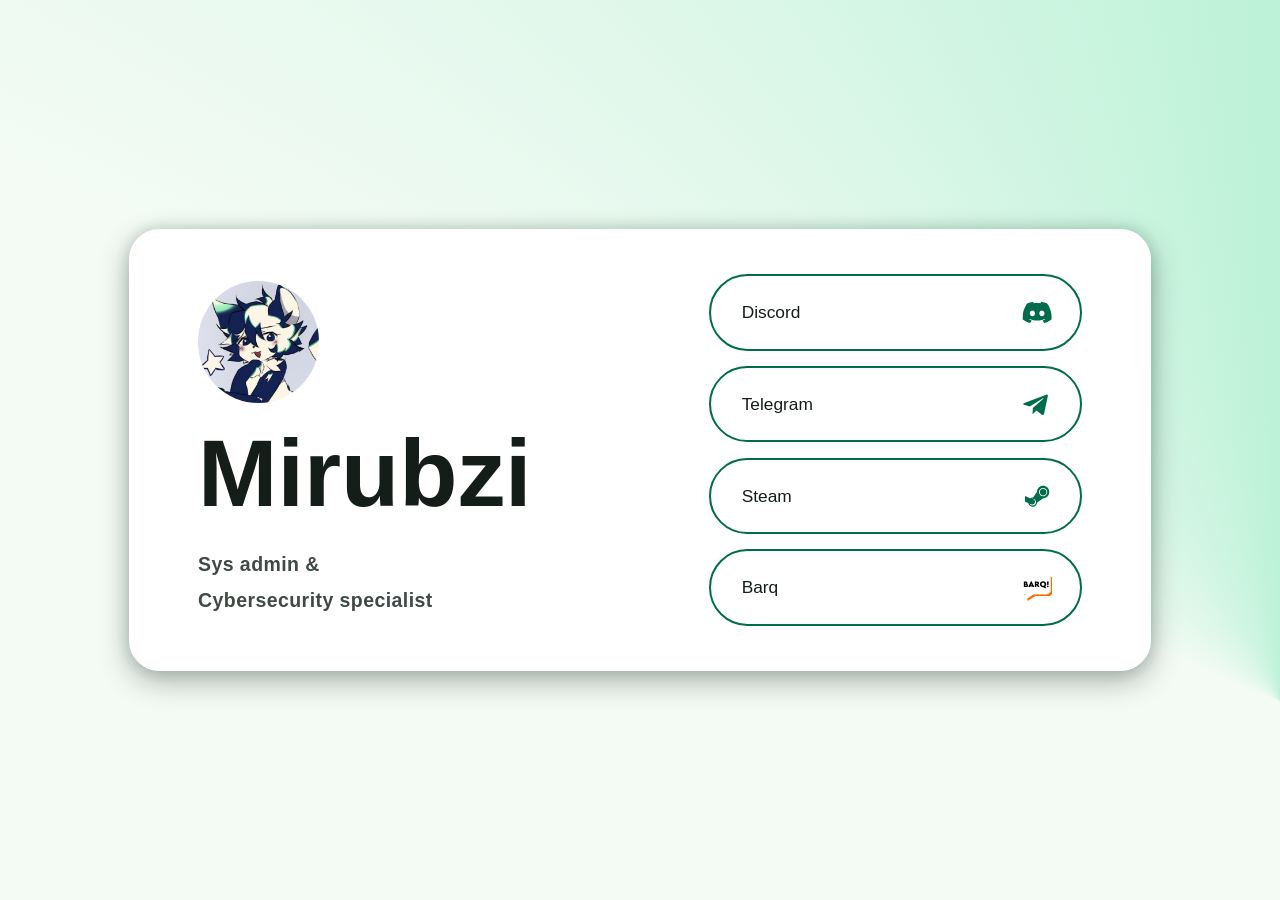
<file: index.html>
<!DOCTYPE html5>
<html lang="en">

<head>
  <meta http-equiv="Content-Type" content="text/html; charset=UTF-8">
  <title>Mirubzi</title>
  <meta name="viewport" content="width=device-width,initial-scale=1">
  <meta name="color-scheme" content="dark light">
  <meta name="description" content="System administrator, cybersecurity specialist">
  <meta property="og:site_name" content="Mirubzi">
  <meta property="og:title" content="Mirubzi">
  <meta property="og:type" content="website">
  <meta property="og:description" content="System administrator, cybersecurity specialist">
  <meta property="og:image" content="https://card.paw.engineer/img/2053488415551766632.jpg">
  <meta property="og:image:type" content="image/jpeg">
  <meta property="og:image:width" content="1280">
  <meta property="og:image:height" content="777">
  <meta property="og:url" content="https://card.paw.engineer">
  <meta property="twitter:card" content="summary_large_image">
  <link rel="canonical" href="https://card.paw.engineer">
  <link rel="icon" type="image/x-icon" href="./img/image04.jpg">
  <link rel="alternate" hreflang="ru" href="./Mirubzi-ru.html">
  
  <link rel="stylesheet" href="style.css">

  <noscript>
    <style>
      @import url("https://fonts.googleapis.com/css2?family=Google+Sans:ital,opsz,wght@0,17..18,400..700;1,17..18,400..700&display=swap");
      body { overflow: auto !important; }
      body:after { display: none !important; }
      #main>.inner { opacity: 1.0 !important; }
      #main { opacity: 1.0 !important; transform: none !important; transition: none !important; filter: none !important; }
    </style>
  </noscript>
</head>

<body class="is-ready">
  <svg xmlns="http://www.w3.org/2000/svg" version="1.1" xmlns:xlink="http://www.w3.org/1999/xlink" viewBox="0 0 40 40" display="none" width="0" height="0">
    <symbol id="icon-7a66fac84dc5d9fb5fafce395a384d40" viewBox="0 0 40 40">
      <path d="M20,3C10.6,3,3,10.6,3,20s7.6,17,17,17s17-7.6,17-17S29.4,3,20,3z M34.8,18.9h-6.2c-0.1-2.2-0.3-4.2-0.8-6.1 c1.5-0.4,3-0.9,4.2-1.5c0.6,0.9,1.2,1.8,1.6,2.9C34.3,15.7,34.7,17.3,34.8,18.9z M25.7,26.7c-1.5-0.3-3.1-0.4-4.6-0.5v-5.1h5.4 c-0.1,1.8-0.3,3.5-0.6,5.1C25.8,26.3,25.8,26.5,25.7,26.7z M14.2,26.2c-0.3-1.6-0.6-3.3-0.6-5.1h5.4v5.1c-1.6,0-3.2,0.2-4.6,0.5 C14.2,26.5,14.2,26.3,14.2,26.2z M14.3,13.3c1.5,0.3,3.1,0.4,4.6,0.5v5.1h-5.4c0.1-1.8,0.3-3.5,0.6-5.1 C14.2,13.7,14.2,13.5,14.3,13.3z M21.1,5.4C21.4,5.6,21.7,5.7,22,6c0.8,0.7,1.6,1.7,2.2,3c0.4,0.7,0.7,1.5,0.9,2.3 c-1.3,0.2-2.7,0.4-4,0.4V5.4z M18,6c0.3-0.3,0.6-0.4,0.9-0.6v6.2c-1.4,0-2.8-0.2-4-0.4c0.3-0.8,0.6-1.6,0.9-2.3 C16.5,7.7,17.2,6.7,18,6z M18.9,28.4v6.2c-0.3-0.1-0.6-0.3-0.9-0.6c-0.8-0.7-1.6-1.7-2.2-3c-0.4-0.7-0.7-1.5-0.9-2.3 C16.2,28.6,17.5,28.4,18.9,28.4z M22,34c-0.3,0.3-0.6,0.4-0.9,0.6v-6.2c1.4,0,2.8,0.2,4,0.4c-0.3,0.8-0.6,1.6-0.9,2.3 C23.5,32.3,22.8,33.3,22,34z M21.1,18.9v-5.1c1.6,0,3.2-0.2,4.6-0.5c0,0.2,0.1,0.4,0.1,0.5c0.3,1.6,0.6,3.3,0.6,5.1H21.1z M30.5,9.5 c0,0,0.1,0.1,0.1,0.1c-1,0.4-2.2,0.8-3.4,1.1c-0.6-1.9-1.4-3.5-2.4-4.8c0.3,0.1,0.6,0.2,0.9,0.3C27.5,7.1,29.1,8.1,30.5,9.5z M14.2,6.3c0.3-0.1,0.6-0.2,0.9-0.3c-0.9,1.3-1.7,2.9-2.4,4.8c-1.2-0.3-2.3-0.7-3.4-1.1c0,0,0.1-0.1,0.1-0.1 C10.9,8.1,12.5,7.1,14.2,6.3z M7.9,11.4c1.3,0.6,2.7,1.1,4.2,1.5c-0.4,1.9-0.7,3.9-0.8,6.1H5.2c0.1-1.6,0.5-3.2,1.1-4.7 C6.8,13.2,7.3,12.3,7.9,11.4z M5.2,21.1h6.2c0.1,2.2,0.3,4.2,0.8,6.1c-1.5,0.4-3,0.9-4.2,1.5c-0.6-0.9-1.2-1.8-1.6-2.9 C5.7,24.3,5.3,22.7,5.2,21.1z M9.5,30.5c0,0-0.1-0.1-0.1-0.1c1-0.4,2.2-0.8,3.4-1.1c0.6,1.9,1.4,3.5,2.4,4.8 c-0.3-0.1-0.6-0.2-0.9-0.3C12.5,32.9,10.9,31.9,9.5,30.5z M25.8,33.7c-0.3,0.1-0.6,0.2-0.9,0.3c0.9-1.3,1.7-2.9,2.4-4.8 c1.2,0.3,2.3,0.7,3.4,1.1c0,0-0.1,0.1-0.1,0.1C29.1,31.9,27.5,32.9,25.8,33.7z M32.1,28.6c-1.3-0.6-2.7-1.1-4.2-1.5 c0.4-1.9,0.7-3.9,0.8-6.1h6.2c-0.1,1.6-0.5,3.2-1.1,4.7C33.2,26.8,32.7,27.7,32.1,28.6z"></path>
    </symbol>
    <symbol id="icon-3b7eeeccbb457780f277fce4669f67a0" viewBox="0 0 40 40">
      <path d="M33.2,8.3c-2.5-1.1-5.1-1.9-7.9-2.4c-0.3,0.6-0.7,1.4-1,2c-2.9-0.4-5.8-0.4-8.7,0c-0.3-0.6-0.7-1.4-1-2 c-2.8,0.5-5.4,1.3-7.9,2.4c-5,7.2-6.3,14.2-5.6,21.1c3.3,2.3,6.5,3.8,9.6,4.7c0.8-1,1.5-2.1,2.1-3.3c-1.1-0.4-2.2-0.9-3.2-1.5 c0.3-0.2,0.5-0.4,0.8-0.6c6.3,2.8,13,2.8,19.2,0c0.3,0.2,0.5,0.4,0.8,0.6c-1,0.6-2.1,1.1-3.2,1.5c0.6,1.1,1.3,2.2,2.1,3.3 c3.1-0.9,6.3-2.4,9.6-4.7C39.7,21.4,37.5,14.4,33.2,8.3z M13.7,25.1c-1.9,0-3.4-1.7-3.4-3.7s1.5-3.7,3.4-3.7c1.9,0,3.5,1.7,3.4,3.7 C17.1,23.4,15.6,25.1,13.7,25.1z M26.3,25.1c-1.9,0-3.4-1.7-3.4-3.7s1.5-3.7,3.4-3.7c1.9,0,3.5,1.7,3.4,3.7 C29.7,23.4,28.2,25.1,26.3,25.1z"></path>
    </symbol>
    <symbol id="icon-96fc68818d10374399c6dcf28fe98f75" viewBox="0 0 40 40">
      <path d="M34,9.6l-4.9,22.9c-0.3,1.6-1.3,2-2.7,1.2L19,28.3l-3.6,3.5c-0.3,0.4-0.7,0.8-1.5,0.8l0.4-7.6l0,0l-0.1,0 l13.9-12.4c0.7-0.6-0.1-0.8-0.9-0.3L10.2,22.9l-7.4-2.3c-1.7-0.4-1.7-1.6,0.3-2.3l28.8-11C33.2,6.7,34.5,7.6,34,9.6z"></path>
    </symbol>
    <symbol id="icon-56a1e10494600ea42075d3aa573d5839" viewBox="0 0 40 40">
      <path d="M32.3,14.4c0,1.2-0.4,2.2-1.3,3.1s-1.9,1.3-3.1,1.3s-2.2-0.4-3.1-1.3c-0.9-0.9-1.3-1.9-1.3-3.1s0.4-2.2,1.3-3.1 c0.9-0.9,1.9-1.3,3.1-1.3s2.2,0.4,3.1,1.3S32.3,13.2,32.3,14.4z M18.5,27.6c0-1.2-0.4-2.3-1.3-3.2c-0.9-0.9-1.9-1.3-3.2-1.3 c-0.3,0-0.6,0-1,0.1l1.9,0.8c0.9,0.4,1.6,1,2,1.9c0.4,0.9,0.4,1.8,0,2.7c-0.4,0.9-1,1.6-1.9,1.9c-0.9,0.4-1.8,0.4-2.7,0 c-0.3-0.1-0.6-0.2-1.1-0.4c-0.5-0.2-0.9-0.3-1.1-0.4c0.4,0.7,0.9,1.3,1.6,1.7c0.7,0.4,1.5,0.7,2.3,0.7c1.2,0,2.3-0.4,3.2-1.3 C18.1,29.9,18.5,28.9,18.5,27.6L18.5,27.6z M33.3,14.4c0-1.5-0.5-2.8-1.6-3.8C30.7,9.5,29.4,9,27.9,9c-1.5,0-2.8,0.5-3.9,1.6 c-1.1,1.1-1.6,2.3-1.6,3.8c0,1.5,0.5,2.8,1.6,3.9c1.1,1.1,2.4,1.6,3.9,1.6c1.5,0,2.8-0.5,3.8-1.6C32.8,17.2,33.3,15.9,33.3,14.4z M36,14.4c0,2.2-0.8,4.2-2.4,5.7c-1.6,1.6-3.5,2.4-5.7,2.4l-7.8,5.7c-0.1,1.5-0.8,2.8-1.9,3.9s-2.5,1.6-4.1,1.6 c-1.4,0-2.7-0.5-3.8-1.4s-1.8-2-2.1-3.4L4,27.3v-7.7l6.9,2.8c0.9-0.6,2-0.9,3.1-0.9c0.2,0,0.4,0,0.6,0l5.1-7.3 c0-2.2,0.8-4.1,2.4-5.7s3.5-2.4,5.7-2.4c2.2,0,4.2,0.8,5.7,2.4C35.2,10.3,36,12.2,36,14.4z"></path>
    </symbol>
    <symbol id="icon-6f1173b99f06aa4855b8fd26db52c969" viewBox="0 0 40 40">
      <path d="M26.9,26.3c0-0.4-0.2-0.8-0.6-1c-2.6-1.5-5.6-2.3-9-2.3c-1.8,0-3.7,0.2-5.8,0.7c-0.6,0.1-0.8,0.5-0.8,1 c0,0.3,0.1,0.5,0.3,0.7c0.2,0.2,0.4,0.3,0.7,0.3c0.1,0,0.3-0.1,0.7-0.2c1.8-0.4,3.4-0.5,4.9-0.5c3,0,5.7,0.7,8,2.1 c0.3,0.1,0.5,0.2,0.7,0.2c0.3,0,0.5-0.1,0.7-0.3C26.8,26.8,26.9,26.6,26.9,26.3L26.9,26.3z M28.8,22c0-0.5-0.2-0.9-0.7-1.2 c-3.2-1.9-6.8-2.8-11-2.8c-2,0-4.1,0.3-6.1,0.8c-0.6,0.2-1,0.6-1,1.3c0,0.3,0.1,0.6,0.4,0.9c0.2,0.2,0.5,0.4,0.9,0.4 c0.1,0,0.3-0.1,0.7-0.2c1.6-0.4,3.3-0.7,5-0.7c3.7,0,7,0.8,9.8,2.5c0.3,0.2,0.6,0.3,0.8,0.3c0.3,0,0.6-0.1,0.9-0.4 C28.7,22.6,28.8,22.3,28.8,22L28.8,22z M31,17c0-0.6-0.3-1.1-0.8-1.4c-1.7-1-3.6-1.7-5.9-2.2c-2.2-0.5-4.5-0.8-6.9-0.8 c-2.7,0-5.2,0.3-7.3,0.9c-0.3,0.1-0.6,0.3-0.8,0.5c-0.2,0.2-0.3,0.6-0.3,1c0,0.4,0.1,0.8,0.4,1c0.3,0.3,0.6,0.4,1,0.4 c0.1,0,0.4-0.1,0.8-0.2c1.8-0.5,3.8-0.7,6.2-0.7c2.1,0,4.2,0.2,6.2,0.7c2,0.5,3.7,1.1,5.1,1.9c0.3,0.2,0.5,0.2,0.8,0.2 c0.4,0,0.7-0.1,1-0.4C30.8,17.8,31,17.4,31,17L31,17z M35.1,20c0,2.8-0.7,5.4-2.1,7.7c-1.4,2.4-3.3,4.2-5.6,5.6 c-2.4,1.4-4.9,2.1-7.7,2.1c-2.8,0-5.4-0.7-7.7-2.1c-2.4-1.4-4.2-3.3-5.6-5.6S4.2,22.8,4.2,20s0.7-5.4,2.1-7.7S9.5,8,11.9,6.6 s4.9-2.1,7.7-2.1c2.8,0,5.4,0.7,7.7,2.1s4.2,3.3,5.6,5.6C34.4,14.6,35.1,17.2,35.1,20z"></path>
    </symbol>
    <symbol id="icon-8cb9e3ae2ca9ddf0ade7aaa40776dc7a" viewBox="0 0 40 40">
      <path d="M37.9,20.5c-1.2,3.3-4,5.3-6.2,4.4c-2.2-0.8-2.6-4.1-1.3-7.4c1.2-3.3,3.6-5.3,5.8-4.4 C38.4,13.9,39.1,17.2,37.9,20.5z M24.5,15.5c-2.5-0.6-3.3-4.1-2.3-7.7c0.9-3.6,3.3-6.1,5.7-5.4c2.5,0.6,3.7,4.1,2.7,7.7 C29.7,13.7,26.9,16.1,24.5,15.5z M21,19.7c2.2,0.8,5,2.2,8.9,8.2c3.9,6-0.1,9.3-1.4,9.6c-1.2,0.3-2.6,0.6-5.7-1.2 c-1.4-0.8-2.3-0.9-2.8-1c-0.6,0.1-1.4,0.2-2.8,1c-3.1,1.8-4.5,1.5-5.7,1.2c-1.2-0.3-5.3-3.6-1.4-9.6c3.9-6,6.7-7.4,8.9-8.2 C19.2,19.7,20.9,19.7,21,19.7z M15.5,15.5c-2.5,0.6-5.2-1.8-6.1-5.4C8.5,6.4,9.7,3,12.1,2.3c2.5-0.6,4.8,1.8,5.7,5.4 C18.8,11.4,18,14.9,15.5,15.5z M8.3,24.9c-2.2,0.8-5-1.1-6.2-4.4c-1.2-3.3-0.4-6.6,1.8-7.4s4.6,1.1,5.8,4.4 C10.9,20.7,10.5,24.1,8.3,24.9z"></path>
    </symbol>
  </svg>

  <div id="wrapper">
    <div id="main">
      <div class="inner">
        <div id="container01" class="container columns">
          <div class="wrapper">
            <div class="inner" data-onvisible-trigger="1" data-reorder="0,1">
              <div>
                <div id="image04" class="style1 image" style="opacity: 1; transform: none;"><span class="frame"><img src="./img/image04.jpg" alt=""></span></div>
                <h1 id="text01" class="style1" style="opacity: 1; transform: none;">Mirubzi</h1>
                <p id="text06" class="style2" style="opacity: 1; transform: none;"><span class="p">Sys admin &<br> Cybersecurity specialist</span></p>
              </div>
              <div>
                <ul id="buttons04" class="style1 buttons">
                  <li style="opacity: 1; transform: none;"><a href="https://discord.com/users/Mirubzi" class="button n01"><svg aria-labelledby="icon-title">
                        <title class="icon-title">Discord</title>
                        <use xlink:href="#icon-3b7eeeccbb457780f277fce4669f67a0"></use>
                      </svg><span class="label">Discord</span></a></li>
                  <li style="opacity: 1; transform: none;"><a href="https://t.me/Mirubzi" class="button n02"><svg aria-labelledby="icon-title">
                        <title class="icon-title">Telegram</title>
                        <use xlink:href="#icon-96fc68818d10374399c6dcf28fe98f75"></use>
                      </svg><span class="label">Telegram</span></a></li>
                  <li style="opacity: 1; transform: none;"><a href="https://steamcommunity.com/class/Mirubzi/" class="button n03"><svg aria-labelledby="icon-title">
                        <title class="icon-title">Steam</title>
                        <use xlink:href="#icon-56a1e10494600ea42075d3aa573d5839"></use>
                      </svg><span class="label">Steam</span></a></li>
                  <li style="opacity: 1; transform: none;"><a href="barq://profiles/69a7301e-e48f-488d-ae70-dc4ffbd2d5ae" class="button n04">
                      <svg viewBox="0 0 408 360" version="1.1" xmlns="http://www.w3.org/2000/svg" xmlns:xlink="http://www.w3.org/1999/xlink">
                        <title>Logo</title>
                        <defs>
                          <path d="M384,47.6783738 L384,224.286416 C384,250.921324 362.438342,271.96479 336.001875,271.96479 L156.008906,271.96479 L64.5674717,330.067042 C47.9981251,342.14719 47.9981251,333.594447 47.9981251,323.799643 L47.9981251,271.96479 C21.5616577,271.96479 0,250.241284 0,224.286416 L0,47.6783738 C0,21.0434661 21.5616577,0 47.9981251,0 L335.986876,0 C363.075817,0 384,21.7235063 384,47.6783738 Z" id="path-1" />
                        </defs>
                        <g id="Final-Version-2022" stroke="none" stroke-width="1" fill="none" fill-rule="evenodd">
                          <g id="White-Message-Orange-Line-Copy-3" transform="translate(-52.000000, -96.000000)">
                            <g id="Logo" transform="translate(52.000000, 96.000000)">
                              <path d="M408,71.6783738 L408,248.286416 C408,274.921324 386.438342,295.96479 360.001875,295.96479 L180.008906,295.96479 L88.5674717,354.067042 C72.4952055,365.784785 72.0130375,358.089042 71.9985724,348.677298 L71.9980179,325.344194 L156.008906,271.96479 L336.001875,271.96479 C362.438342,271.96479 384,250.921324 384,224.286416 L384,47.6783738 C384,40.7777729 382.520944,34.1762718 379.84021,28.2026068 C396.646714,35.7371391 408,52.5598059 408,71.6783738 Z M28.215017,267.666561 C34.2524862,270.421657 40.9521641,271.96479 47.9981251,271.96479 L47.9982053,289.484657 C39.4467439,284.511511 32.5545534,276.991055 28.3870873,268.040163 Z" id="Shadow" fill="#FF6A00" fill-rule="nonzero" />
                              <mask id="mask-2" fill="white">
                                <use xlink:href="#path-1" />
                              </mask>
                              <use id="Message-bubble" fill="#FFFFFF" fill-rule="nonzero" xlink:href="#path-1" />
                              <g id="barq!-text" mask="url(#mask-2)" fill="#000000" fill-rule="nonzero">
                                <g transform="translate(24.500000, 98.586845)" id="Shape">
                                  <path d="M40.7784855,35.4203822 C43.9079972,35.4203822 49.12385,29.7777778 49.12385,21.9065817 C49.12385,11.3800425 38.9766454,2.03892427 25.1309271,2.03892427 L0,2.03892427 L0,78.4748762 L32.6227884,78.4748762 C47.9384289,78.4748762 58.0856334,67.2370842 58.0856334,55.1457891 C58.0856334,43.6234961 48.9341826,35.4203822 40.7784855,35.4203822 Z M32.1012031,25.5576787 C32.1012031,29.4932767 28.7820241,31.6744515 24.3722576,31.6744515 L19.5357396,31.6744515 L19.5357396,19.6779901 L24.5145081,19.6779901 C28.8768577,19.6779901 32.1012031,21.8591649 32.1012031,25.5576787 Z M29.5406936,60.029724 L19.5357396,60.029724 L19.5357396,45.5201699 L29.6829441,45.5675867 C35.4203822,45.5675867 38.6447275,48.2703468 38.6447275,52.7275301 C38.6447275,57.7537155 34.1875442,60.029724 29.5406936,60.029724 Z" />
                                  <path d="M118.115357,78.4748762 L140.353857,78.4748762 L104.791224,1.0905874 L95.1656051,1.0905874 L59.6503892,78.4748762 L81.841472,78.4748762 L85.7296532,69.5605096 L114.274593,69.5605096 L118.115357,78.4748762 Z M92.1309271,54.7190375 L100.002123,36.6058033 L107.825902,54.7190375 L92.1309271,54.7190375 Z" />
                                  <path d="M212.56971,78.4748762 L192.085633,47.7961783 C199.577495,44.3821656 205.314933,36.4161359 205.314933,26.8853503 C205.314933,13.1818825 193.508139,2.03892427 177.007077,2.03892427 L147.987969,2.03892427 L148.082803,78.4748762 L168.377212,78.4748762 L168.377212,45.2830856 L188.813871,78.4748762 L212.56971,78.4748762 Z M168.282378,20.2944091 L176.580326,20.2944091 C180.847841,20.2944091 184.830856,23.2342534 184.830856,27.9759377 C184.830856,32.6702052 180.895258,35.7048832 176.580326,35.6574664 L168.282378,35.6100495 L168.282378,20.2944091 Z" />
                                  <path d="M300.765039,75.2031139 C294.600849,75.0608634 288.484076,74.3021939 283.268224,73.069356 C293.794763,65.9094126 300.480538,54.1500354 300.480538,40.3517339 C300.480538,17.4019816 282.27247,0 258.516631,0 C234.760793,0 216.552725,17.4019816 216.552725,40.3517339 C216.552725,63.1118188 234.713376,80.4189667 258.469214,80.4189667 C260.413305,80.4189667 262.309979,80.3241331 264.206653,80.0870488 C271.129512,86.5831564 279.996461,92.2731776 293.84218,93.2689314 L300.765039,75.2031139 Z M237.084218,40.2094834 C237.084218,28.4026893 246.377919,19.2986553 258.516631,19.2986553 C270.655343,19.2986553 279.949045,28.4026893 279.949045,40.2094834 C279.949045,51.9688606 270.655343,61.0254777 258.516631,61.0254777 C246.377919,61.0254777 237.084218,51.9688606 237.084218,40.2094834 Z" />
                                  <path d="M314.705591,51.7791932 L331.53857,51.7791932 L334.810333,2.03892427 L311.291578,2.03892427 L314.705591,51.7791932 Z M323.145789,81.1776362 C329.59448,81.1776362 335,76.3411182 335,70.2243454 C335,64.2024062 329.59448,59.0339703 323.050955,59.0339703 C316.697098,59.0339703 311.291578,63.9179052 311.291578,69.9872611 C311.291578,76.1988677 316.649682,81.1776362 323.145789,81.1776362 Z" />
                                </g>
                              </g>
                            </g>
                          </g>
                        </g>
                      </svg>
                      <span class="label">Barq</span></a></li>
                </ul>
              </div>
            </div>
          </div>
        </div>
      </div>
    </div>
  </div>

  <script src="script.js"></script>

</body>
</html>
</file>
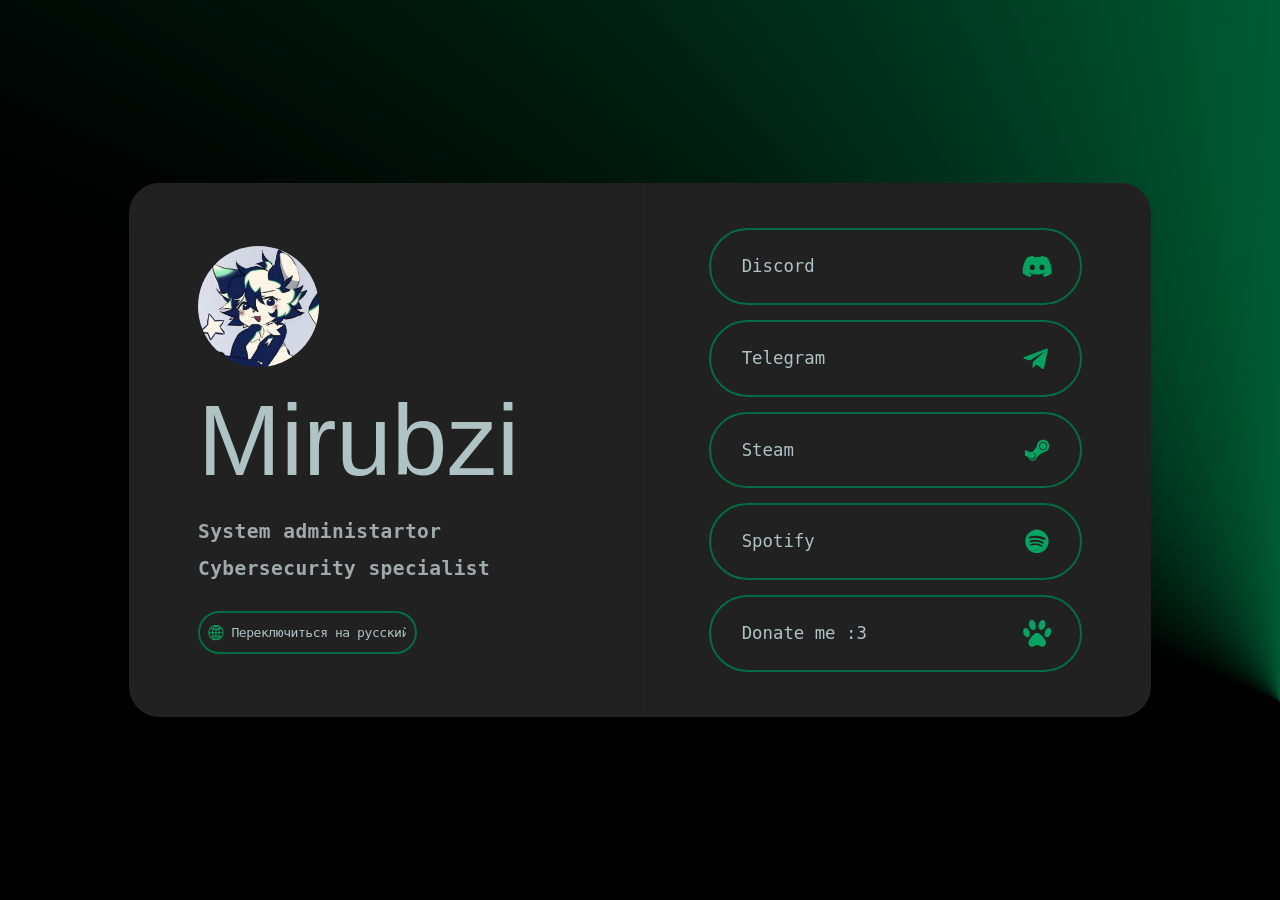
<file: Mirubzi.html>
<!DOCTYPE html>
<html lang="en" data-darkreader-proxy-injected="true">

<head>
  <meta http-equiv="Content-Type" content="text/html; charset=UTF-8">
  <title>Mirubzi</title>
  <meta name="viewport" content="width=device-width,initial-scale=1">
  <meta name="color-scheme" content="light only">
  <meta name="description" content="System administrator, cybersecurity specialist">
  <meta property="og:site_name" content="Mirubzi">
  <meta property="og:title" content="Mirubzi">
  <meta property="og:type" content="website">
  <meta property="og:description" content="System administrator, cybersecurity specialist">
  <meta property="og:image" content="https://mirubzi.carrd.co/assets/images/card.jpg?v=2075f496">
  <meta property="og:image:type" content="image/jpeg">
  <meta property="og:image:width" content="1280">
  <meta property="og:image:height" content="800">
  <meta property="og:url" content="https://mirubzi.carrd.co">
  <meta property="twitter:card" content="summary_large_image">
  <link rel="canonical" href="https://mirubzi.carrd.co/">
  <link rel="alternate" hreflang="ru" href="./Mirubzi-ru.html">
  <style>
    html,
    body,
    div,
    span,
    applet,
    object,
    iframe,
    h1,
    h2,
    h3,
    h4,
    h5,
    h6,
    p,
    blockquote,
    pre,
    a,
    abbr,
    acronym,
    address,
    big,
    cite,
    code,
    del,
    dfn,
    em,
    img,
    ins,
    kbd,
    q,
    s,
    samp,
    small,
    strike,
    strong,
    sub,
    sup,
    tt,
    var,
    b,
    u,
    i,
    center,
    dl,
    dt,
    dd,
    ol,
    ul,
    li,
    fieldset,
    form,
    label,
    legend,
    table,
    caption,
    tbody,
    tfoot,
    thead,
    tr,
    th,
    td,
    article,
    aside,
    canvas,
    details,
    embed,
    figure,
    figcaption,
    footer,
    header,
    hgroup,
    menu,
    nav,
    output,
    ruby,
    section,
    summary,
    time,
    mark,
    audio,
    video {
      margin: 0;
      padding: 0;
      border: 0;
      font-size: 100%;
      font: inherit;
      vertical-align: baseline;
    }

    article,
    aside,
    details,
    figcaption,
    figure,
    footer,
    header,
    hgroup,
    menu,
    nav,
    section {
      display: block;
    }

    body {
      line-height: 1;
    }

    ol,
    ul {
      list-style: none;
    }

    blockquote,
    q {
      quotes: none;
    }

    blockquote:before,
    blockquote:after,
    q:before,
    q:after {
      content: '';
      content: none;
    }

    table {
      border-collapse: collapse;
      border-spacing: 0;
    }

    body {
      -webkit-text-size-adjust: none
    }

    mark {
      background-color: transparent;
      color: inherit
    }

    input::-moz-focus-inner {
      border: 0;
      padding: 0
    }

    input[type="text"],
    input[type="email"],
    select,
    textarea {
      -moz-appearance: none;
      -webkit-appearance: none;
      -ms-appearance: none;
      appearance: none
    }

    *,
    *:before,
    *:after {
      box-sizing: border-box;
    }

    body {
      line-height: 1.0;
      min-height: var(--viewport-height);
      min-width: 320px;
      overflow-x: hidden;
      word-wrap: break-word;
    }

    body:before {
      background-attachment: scroll;
      content: '';
      display: block;
      height: var(--background-height);
      left: 0;
      pointer-events: none;
      position: fixed;
      top: 0;
      transform: scale(1);
      width: 100vw;
      z-index: 0;
      background-image: conic-gradient(from 115deg at 100% 78%, #000000 49%, #006E40 72%);
      background-position: 0% 0%;
      background-repeat: repeat;
      background-size: auto;
    }

    body:after {
      background-color: #000000;
      content: '';
      display: block;
      height: 100%;
      left: 0;
      opacity: 0;
      pointer-events: none;
      position: fixed;
      top: 0;
      transform: scale(1);
      transition: opacity 1.375s ease-in-out 0s, visibility 1.375s 0s;
      visibility: hidden;
      width: 100%;
      z-index: 1;
    }

    body.is-loading:after {
      opacity: 1;
      visibility: visible;
    }

    :root {
      --background-height: 100vh;
      --site-language-alignment: left;
      --site-language-direction: ltr;
      --site-language-flex-alignment: flex-start;
      --site-language-indent-left: 1;
      --site-language-indent-right: 0;
      --viewport-height: 100vh;
    }

    html {
      font-size: 18pt;
    }

    u {
      text-decoration: underline;
    }

    strong {
      color: inherit;
      font-weight: bolder;
    }

    em {
      font-style: italic;
    }

    code {
      background-color: rgba(144, 144, 144, 0.25);
      border-radius: 0.25em;
      font-family: 'Lucida Console', 'Courier New', monospace;
      font-size: 0.9em;
      font-weight: normal;
      letter-spacing: 0;
      margin: 0 0.25em;
      padding: 0.25em 0.5em;
      text-indent: 0;
    }

    mark {
      background-color: rgba(144, 144, 144, 0.25);
    }

    spoiler-text {
      -webkit-text-stroke: 0;
      background-color: rgba(32, 32, 32, 0.75);
      text-shadow: none;
      text-stroke: 0;
      color: transparent;
      cursor: pointer;
      transition: color 0.1s ease-in-out;
    }

    spoiler-text.active {
      color: #FFFFFF;
      cursor: text;
    }

    s {
      text-decoration: line-through;
    }

    sub {
      font-size: smaller;
      vertical-align: sub;
    }

    sup {
      font-size: smaller;
      vertical-align: super;
    }

    a {
      color: inherit;
      text-decoration: underline;
      transition: color 0.25s ease;
    }

    a[onclick]:not([href]) {
      cursor: pointer;
    }

    deferred-script {
      display: none;
    }

    #wrapper {
      -webkit-overflow-scrolling: touch;
      align-items: center;
      display: flex;
      flex-direction: column;
      justify-content: center;
      min-height: var(--viewport-height);
      overflow: hidden;
      position: relative;
      z-index: 2;
    }

    #main {
      --alignment: var(--site-language-alignment);
      --flex-alignment: var(--site-language-flex-alignment);
      --indent-left: var(--site-language-indent-left);
      --indent-right: var(--site-language-indent-right);
      --border-radius-tl: 0;
      --border-radius-tr: 0;
      --border-radius-br: 0;
      --border-radius-bl: 0;
      align-items: center;
      display: flex;
      flex-grow: 0;
      flex-shrink: 0;
      justify-content: center;
      max-width: 100%;
      position: relative;
      text-align: var(--alignment);
      z-index: 1;
      transition: opacity 0.625s ease 0s, transform 0.625s ease 0s;
    }

    #main>.inner {
      --padding-horizontal: 3rem;
      --padding-vertical: 3rem;
      --spacing: 0rem;
      --width: 65rem;
      border-radius: var(--border-radius-tl) var(--border-radius-tr) var(--border-radius-br) var(--border-radius-bl);
      max-width: 100%;
      position: relative;
      width: var(--width);
      z-index: 1;
      padding: var(--padding-vertical) var(--padding-horizontal);
    }

    #main>.inner>* {
      margin-top: var(--spacing);
      margin-bottom: var(--spacing);
    }

    #main>.inner> :first-child {
      margin-top: 0 !important;
    }

    #main>.inner> :last-child {
      margin-bottom: 0 !important;
    }

    #main>.inner>.full {
      margin-left: calc(var(--padding-horizontal) * -1);
      max-width: calc(100% + calc(var(--padding-horizontal) * 2) + 0.4725px);
      width: calc(100% + calc(var(--padding-horizontal) * 2) + 0.4725px);
    }

    #main>.inner>.full:first-child {
      border-top-left-radius: inherit;
      border-top-right-radius: inherit;
      margin-top: calc(var(--padding-vertical) * -1) !important;
    }

    #main>.inner>.full:last-child {
      border-bottom-left-radius: inherit;
      border-bottom-right-radius: inherit;
      margin-bottom: calc(var(--padding-vertical) * -1) !important;
    }

    #main>.inner>.full.screen {
      border-radius: 0 !important;
      max-width: 100vw;
      position: relative;
      width: 100vw;
      left: 50%;
      margin-left: -50vw;
      right: auto;
    }

    body.is-loading #main {
      opacity: 0;
      transform: translateX(0.375rem);
    }

    body #wrapper:after {
      background-position: center;
      background-repeat: no-repeat;
      background-size: contain;
      content: '';
      display: block;
      height: 10rem;
      left: calc(50% - 5rem);
      opacity: 0;
      pointer-events: none;
      position: fixed;
      top: calc(50% - 5rem);
      transition: opacity 1s ease, visibility 1s;
      visibility: hidden;
      width: 10rem;
      z-index: 100000;
    }

    body.is-loading {
      pointer-events: none;
    }

    body.is-loading.with-loader #wrapper:after {
      background-image: url('[data-uri]');
      opacity: 1;
      transform: scale(1.0);
      visibility: visible;
    }

    body.is-playing.with-loader #wrapper:after {
      opacity: 0;
      transform: scale(0.5);
      transition: opacity 0.25s ease, transform 0.75s ease, visibility 0.25s;
      visibility: hidden;
    }

    body.is-instant #main,
    body.is-instant #main>.inner>*,
    body.is-instant #main>.inner>section>* {
      transition: none !important;
    }

    body.is-instant:after {
      display: none !important;
      transition: none !important;
    }

    .image {
      display: block;
      line-height: 0;
      max-width: 100%;
      position: relative;
    }

    .image .frame {
      -webkit-backface-visibility: hidden;
      -webkit-transform: translate3d(0, 0, 0);
      display: inline-block;
      max-width: 100%;
      overflow: hidden;
      vertical-align: top;
      width: 100%;
    }

    .image .frame img {
      border-radius: 0 !important;
      max-width: 100%;
      vertical-align: top;
      width: inherit;
    }

    .image.full .frame {
      display: block;
    }

    .image.full:first-child .frame {
      border-top-left-radius: inherit;
      border-top-right-radius: inherit;
    }

    .image.full:last-child .frame {
      border-bottom-left-radius: inherit;
      border-bottom-right-radius: inherit;
    }

    .image.style1 .frame {
      width: 7rem;
      border-radius: 100%;
      transition: none;
    }

    .image.style1 .frame img {
      transition: none;
    }

    h1,
    h2,
    h3,
    p {
      direction: var(--site-language-direction);
      position: relative;
    }

    h1 span.p,
    h2 span.p,
    h3 span.p,
    p span.p {
      display: block;
      position: relative;
    }

    h1 span[style],
    h2 span[style],
    h3 span[style],
    p span[style],
    h1 strong,
    h2 strong,
    h3 strong,
    p strong,
    h1 a,
    h2 a,
    h3 a,
    p a,
    h1 code,
    h2 code,
    h3 code,
    p code,
    h1 mark,
    h2 mark,
    h3 mark,
    p mark,
    h1 spoiler-text,
    h2 spoiler-text,
    h3 spoiler-text,
    p spoiler-text {
      -webkit-text-fill-color: currentcolor;
    }

    h1.style1,
    h2.style1,
    h3.style1,
    p.style1 {
      color: #AFC2C4;
      font-family: 'Inter', sans-serif;
      font-size: 5.75em;
      line-height: 1;
      font-weight: 500;
    }

    h1.style1 mark,
    h2.style1 mark,
    h3.style1 mark,
    p.style1 mark {
      background-color: transparent;
    }

    h1.style1 a,
    h2.style1 a,
    h3.style1 a,
    p.style1 a {
      text-decoration: none;
    }

    h1.style1 a:hover,
    h2.style1 a:hover,
    h3.style1 a:hover,
    p.style1 a:hover {
      text-decoration: underline;
    }

    h1.style1 span.p:nth-child(n + 2),
    h2.style1 span.p:nth-child(n + 2),
    h3.style1 span.p:nth-child(n + 2),
    p.style1 span.p:nth-child(n + 2) {
      margin-top: 1rem;
    }

    h1.style2,
    h2.style2,
    h3.style2,
    p.style2 {
      color: rgba(189, 200, 201, 0.82);
      font-family: 'B612 Mono', monospace;
      letter-spacing: 0.025rem;
      width: calc(100% + 0.025rem);
      font-size: 1.125em;
      line-height: 1.875;
      font-weight: 700;
    }

    h1.style2 mark,
    h2.style2 mark,
    h3.style2 mark,
    p.style2 mark {
      color: #6EFFBF;
      background-color: transparent;
    }

    h1.style2 a,
    h2.style2 a,
    h3.style2 a,
    p.style2 a {
      text-decoration: underline;
    }

    h1.style2 a:hover,
    h2.style2 a:hover,
    h3.style2 a:hover,
    p.style2 a:hover {
      text-decoration: none;
    }

    h1.style2 span.p:nth-child(n + 2),
    h2.style2 span.p:nth-child(n + 2),
    h3.style2 span.p:nth-child(n + 2),
    p.style2 span.p:nth-child(n + 2) {
      margin-top: 1rem;
    }

    .buttons {
      cursor: default;
      display: flex;
      justify-content: var(--flex-alignment);
      letter-spacing: 0;
      padding: 0;
    }

    .buttons li {
      max-width: 100%;
      text-align: var(--alignment);
    }

    .buttons li a {
      align-items: center;
      justify-content: center;
      max-width: 100%;
      text-align: center;
      text-decoration: none;
      vertical-align: middle;
      white-space: nowrap;
    }

    .buttons.style2 {
      gap: 0.375rem;
      flex-direction: row;
      flex-wrap: wrap;
    }

    .buttons.style2:not(:first-child) {
      margin-top: 0rem !important;
    }

    .buttons.style2:not(:last-child) {
      margin-bottom: 0rem !important;
    }

    .buttons.style2 li a {
      display: inline-flex;
      width: 12.625rem;
      height: 2.5rem;
      line-height: 2.5rem;
      padding: 0 0.5rem;
      vertical-align: middle;
      font-family: 'B612 Mono', monospace;
      letter-spacing: -0.025rem;
      font-size: 0.75em;
      font-weight: 400;
      border-radius: 2.5rem;
      transition: transform 0.5s ease, color 0.5s ease, background-color 0.5s ease, border-color 0.5s ease;
    }

    .buttons.style2 li a svg {
      display: block;
      fill: #AFC2C4;
      flex-grow: 0;
      flex-shrink: 0;
      height: 100%;
      min-width: 16px;
      width: 1.375em;
      margin-left: -0.125em;
      margin-right: calc(0.375rem + 0rem);
      transition: fill 0.5s ease;
    }

    .buttons.style2 li a .label {
      direction: var(--site-language-direction);
      overflow: hidden;
    }

    .buttons.style2 .button {
      color: #AFC2C4;
      border: solid 2px #006E40;
    }

    .buttons.style2 li a:hover {
      transform: scale(1.025);
    }

    #buttons01 .n01 svg {
      fill: #00A35F;
    }

    .buttons.style1 {
      gap: 0.875rem;
      flex-direction: column;
      flex-wrap: nowrap;
    }

    .buttons.style1 li a {
      display: inline-flex;
      width: 100vw;
      height: auto;
      line-height: 2rem;
      padding: 0 1.75rem;
      vertical-align: middle;
      font-family: 'B612 Mono', monospace;
      font-size: 1em;
      font-weight: 400;
      border-radius: 2.5rem;
      flex-direction: row-reverse;
      justify-content: flex-end;
      padding-bottom: 1.09375rem;
      padding-top: 1.09375rem;
      white-space: normal;
      align-items: flex-start;
      transition: transform 0.5s ease, color 0.5s ease, background-color 0.5s ease, border-color 0.5s ease;
    }

    .buttons.style1 li a svg {
      display: block;
      fill: #AFC2C4;
      flex-grow: 0;
      flex-shrink: 0;
      height: 2rem;
      min-width: 16px;
      width: 1.75em;
      margin-left: 0.5em;
      margin-right: calc(-0.125em + 0rem);
      transition: fill 0.5s ease;
    }

    .buttons.style1 li a .label {
      direction: var(--site-language-direction);
      overflow: hidden;
      flex-grow: 1;
      flex-shrink: 1;
      text-align: left;
      width: 100%;
    }

    .buttons.style1 .button {
      color: #AFC2C4;
      border: solid 2px #006E40;
    }

    .buttons.style1 li a:hover {
      transform: scale(1.06);
    }

    #buttons04 .n01 svg {
      fill: #00A35F;
    }

    #buttons04 .n02 svg {
      fill: #00A35F;
    }

    #buttons04 .n03 svg {
      fill: #00A35F;
    }

    #buttons04 .n04 svg {
      fill: #00A35F;
    }

    #buttons04 .n05 svg {
      fill: #00A35F;
    }

    .container {
      position: relative;
    }

    .container>.wrapper {
      vertical-align: top;
      position: relative;
      max-width: 100%;
      border-radius: inherit;
    }

    .container>.wrapper>.inner {
      vertical-align: top;
      position: relative;
      max-width: 100%;
      border-radius: inherit;
      text-align: var(--alignment);
    }

    #main .container.full:first-child>.wrapper {
      border-top-left-radius: inherit;
      border-top-right-radius: inherit;
    }

    #main .container.full:last-child>.wrapper {
      border-bottom-left-radius: inherit;
      border-bottom-right-radius: inherit;
    }

    #main .container.full:first-child>.wrapper>.inner {
      border-top-left-radius: inherit;
      border-top-right-radius: inherit;
    }

    #main .container.full:last-child>.wrapper>.inner {
      border-bottom-left-radius: inherit;
      border-bottom-right-radius: inherit;
    }

    #container01 {
      display: flex;
      width: 100%;
      align-items: center;
      justify-content: center;
      background-color: #212121;
      border-color: rgba(0, 0, 0, 0.051);
      border-style: solid;
      border-radius: 1.75rem;
    }

    #container01>.wrapper>.inner {
      --gutters: calc(var(--padding-horizontal) * 2);
      --padding-horizontal: 4rem;
      --padding-vertical: 2.625rem;
      --spacing: 1.375rem;
      padding: var(--padding-vertical) var(--padding-horizontal);
      border-radius: calc(1.75rem - 1px);
    }

    #container01>.wrapper {
      max-width: var(--width);
      width: 100%;
    }

    #container01.default>.wrapper>.inner>* {
      margin-bottom: var(--spacing);
      margin-top: var(--spacing);
    }

    #container01.default>.wrapper>.inner>*:first-child {
      margin-top: 0 !important;
    }

    #container01.default>.wrapper>.inner>*:last-child {
      margin-bottom: 0 !important;
    }

    #container01.columns>.wrapper>.inner {
      flex-wrap: wrap;
      display: flex;
      align-items: center;
    }

    #container01.columns>.wrapper>.inner>* {
      flex-grow: 0;
      flex-shrink: 0;
      max-width: 100%;
      text-align: var(--alignment);
      padding: 0 0 0 var(--gutters);
    }

    #container01.columns>.wrapper>.inner>*>* {
      margin-bottom: var(--spacing);
      margin-top: var(--spacing);
    }

    #container01.columns>.wrapper>.inner>*>*:first-child {
      margin-top: 0 !important;
    }

    #container01.columns>.wrapper>.inner>*>*:last-child {
      margin-bottom: 0 !important;
    }

    #container01.columns>.wrapper>.inner>*:first-child {
      margin-left: calc(var(--gutters) * -1);
    }

    #container01.columns>.wrapper>.inner>*:before {
      border-left: solid 1px rgba(0, 0, 0, 0.051);
      content: '';
      display: block;
      margin-left: calc((var(--gutters) * -0.5) - 0.5px);
      position: absolute;
      width: 0;
      height: 100%;
      top: 0;
    }

    #container01.columns>.wrapper>.inner>*:first-child:before {
      display: none;
    }

    #container01.default>.wrapper>.inner>.full {
      margin-left: calc(var(--padding-horizontal) * -1);
      max-width: none !important;
      width: calc(100% + (var(--padding-horizontal) * 2) + 0.4725px);
    }

    #container01.default>.wrapper>.inner>.full:first-child {
      margin-top: calc(var(--padding-vertical) * -1) !important;
      border-top-left-radius: inherit;
      border-top-right-radius: inherit;
    }

    #container01.default>.wrapper>.inner>.full:last-child {
      margin-bottom: calc(var(--padding-vertical) * -1) !important;
      border-bottom-left-radius: inherit;
      border-bottom-right-radius: inherit;
    }

    #container01.columns>.wrapper>.inner>div>.full {
      margin-left: calc((var(--gutters) * -0.5) + 0.5px);
      max-width: none !important;
      width: calc(100% + var(--gutters) + 0.4725px - 1px);
    }

    #container01.columns>.wrapper>.inner>div:first-child>.full {
      margin-left: calc(var(--padding-horizontal) * -1);
      width: calc(100% + var(--padding-horizontal) + calc(var(--gutters) * 0.5) + 0.4725px - 0.5px);
    }

    #container01.columns>.wrapper>.inner>div:last-child>.full {
      width: calc(100% + var(--padding-horizontal) + calc(var(--gutters) * 0.5) + 0.4725px - 0.5px);
    }

    #container01.columns>.wrapper>.inner>div>.full:first-child {
      margin-top: calc(var(--padding-vertical) * -1) !important;
    }

    #container01.columns>.wrapper>.inner>div>.full:last-child {
      margin-bottom: calc(var(--padding-vertical) * -1) !important;
    }

    #container01.columns>.wrapper>.inner>.full {
      align-self: stretch;
    }

    #container01.columns>.wrapper>.inner>.full:first-child {
      border-bottom-left-radius: inherit;
      border-top-left-radius: inherit;
    }

    #container01.columns>.wrapper>.inner>.full:last-child {
      border-bottom-right-radius: inherit;
      border-top-right-radius: inherit;
    }

    #container01.columns>.wrapper>.inner>.full>.full:first-child:last-child {
      border-radius: inherit;
      height: calc(100% + (var(--padding-vertical) * 2));
    }

    #container01.columns>.wrapper>.inner>.full>.full:first-child:last-child>* {
      border-radius: inherit;
      height: 100%;
      position: absolute;
      width: 100%;
    }

    #container01>.wrapper>.inner> :nth-child(1) {
      width: calc(50% + (var(--gutters) / 2));
      --alignment: left;
      --flex-alignment: flex-start;
      --indent-left: 1;
      --indent-right: 0;
    }

    #container01>.wrapper>.inner> :nth-child(2) {
      width: calc(50% + (var(--gutters) / 2));
    }

    #credits span {
      color: rgba(128, 128, 128, 0.498);
      margin-top: 1.5rem !important;
    }

    @media (max-width: 1920px) {}

    @media (max-width: 1680px) {
      html {
        font-size: 13pt;
      }
    }

    @media (max-width: 1280px) {
      html {
        font-size: 13pt;
      }
    }

    @media (max-width: 1024px) {}

    @media (max-width: 980px) {
      html {
        font-size: 11pt;
      }
    }

    @media (max-width: 736px) {
      html {
        font-size: 11pt;
      }

      #main>.inner {
        --padding-horizontal: 2rem;
        --padding-vertical: 3rem;
        --spacing: 0rem;
      }

      .image.style1:not(:first-child) {
        margin-top: 1.5rem !important;
      }

      .image.style1:not(:last-child) {
        margin-bottom: 1.5rem !important;
      }

      .image.style1 .frame {
        width: 7rem;
      }

      h1.style1,
      h2.style1,
      h3.style1,
      p.style1 {
        letter-spacing: 0rem;
        width: 100%;
        font-size: 2.75em;
        line-height: 1;
      }

      h1.style2,
      h2.style2,
      h3.style2,
      p.style2 {
        letter-spacing: 0.021875rem;
        width: calc(100% + 0.021875rem);
        font-size: 0.875em;
        line-height: 1.875;
      }

      .buttons.style2 {
        gap: 0.375rem;
      }

      .buttons.style2:not(:first-child) {
        margin-top: 0rem !important;
      }

      .buttons.style2:not(:last-child) {
        margin-bottom: 0rem !important;
      }

      .buttons.style2 li a {
        letter-spacing: -0.025rem;
        font-size: 0.75em;
      }

      .buttons.style2 li a svg {
        width: 1.375em;
      }

      .buttons.style1 {
        gap: 0.875rem;
      }

      .buttons.style1 li a {
        letter-spacing: 0rem;
        font-size: 1em;
      }

      .buttons.style1 li a svg {
        width: 1.75em;
      }

      #container01 {
        --alignment: center;
        --flex-alignment: center;
        --indent-left: 1;
        --indent-right: 1;
      }

      #container01>.wrapper>.inner {
        --gutters: 5rem;
        --padding-horizontal: 2.5rem;
        --padding-vertical: 4rem;
        --spacing: 1.375rem;
      }

      #container01.columns>.wrapper>.inner {
        flex-direction: column !important;
        flex-wrap: nowrap !important;
      }

      #container01.columns>.wrapper>.inner>span {
        height: 0;
        margin-top: calc(var(--gutters) * -1);
        pointer-events: none;
        visibility: hidden;
      }

      #container01.columns>.wrapper>.inner>span:first-child+div:before {
        display: none !important;
      }

      #container01.columns>.wrapper>.inner>*:first-child {
        margin-left: 0 !important;
        padding-top: 0 !important;
      }

      #container01.columns>.wrapper>.inner>* {
        padding: calc(var(--gutters) * 0.5) 0 !important;
      }

      #container01.columns>.wrapper>.inner>*:before {
        border-top: solid 1px rgba(0, 0, 0, 0.051) !important;
        height: 0 !important;
        margin-left: 0 !important;
        top: auto !important;
        margin-top: calc((var(--gutters) * -0.5) - 0.5px) !important;
        left: 0 !important;
        width: 100% !important;
      }

      #container01.columns>.wrapper>.inner>*:last-child {
        padding-bottom: 0 !important;
      }

      #container01.columns>.wrapper>.inner>*:first-child:before {
        display: none !important;
      }

      #container01.columns>.wrapper>.inner>*:last-child:before {
        display: block !important;
      }

      #container01.columns>.wrapper>.inner>div>.full {
        margin-left: calc(var(--padding-horizontal) * -1);
        width: calc(100% + (var(--padding-horizontal) * 2) + 0.4725px);
      }

      #container01.columns>.wrapper>.inner>div:first-of-type>.full {
        margin-left: calc(var(--padding-horizontal) * -1);
        width: calc(100% + (var(--padding-horizontal) * 2) + 0.4725px);
      }

      #container01.columns>.wrapper>.inner>div:last-of-type>.full {
        margin-left: calc(var(--padding-horizontal) * -1);
        width: calc(100% + (var(--padding-horizontal) * 2) + 0.4725px);
      }

      #container01.columns>.wrapper>.inner>div>.full:first-child {
        margin-top: calc((var(--gutters) * -0.5) + 0.5px) !important;
      }

      #container01.columns>.wrapper>.inner>div>.full:last-child {
        margin-bottom: calc((var(--gutters) * -0.5) + 0.5px) !important;
      }

      #container01.columns>.wrapper>.inner>div:first-of-type>.full:first-child {
        margin-top: calc(var(--padding-vertical) * -1) !important;
      }

      #container01.columns>.wrapper>.inner>div:last-of-type>.full:last-child {
        margin-bottom: calc(var(--padding-vertical) * -1) !important;
      }

      #container01.columns>.wrapper>.inner>div:first-of-type,
      #container01.columns>.wrapper>.inner>div:first-of-type>.full:first-child {
        border-top-left-radius: inherit;
        border-top-right-radius: inherit;
      }

      #container01.columns>.wrapper>.inner>div:last-of-type,
      #container01.columns>.wrapper>.inner>div:last-of-type>.full:last-child {
        border-bottom-left-radius: inherit;
        border-bottom-right-radius: inherit;
      }

      #container01.columns>.wrapper>.inner>div:first-of-type,
      #container01.columns>.wrapper>.inner>div:first-of-type>.full:last-child {
        border-bottom-left-radius: 0 !important;
      }

      #container01.columns>.wrapper>.inner>div:last-of-type,
      #container01.columns>.wrapper>.inner>div:last-of-type>.full:first-child {
        border-top-right-radius: 0 !important;
      }

      #container01.columns>.wrapper>.inner>.full>.full:first-child:last-child {
        height: auto;
      }

      #container01.columns>.wrapper>.inner>.full>.full:first-child:last-child>* {
        height: auto;
        position: relative;
        width: auto;
      }

      #container01>.wrapper>.inner> :nth-child(1) {
        --alignment: center;
        --flex-alignment: center;
        --indent-left: 1;
        --indent-right: 1;
        min-height: 100% !important;
        width: 100% !important;
      }

      #container01>.wrapper>.inner> :nth-child(2) {
        --alignment: center;
        --flex-alignment: center;
        --indent-left: 1;
        --indent-right: 1;
        min-height: 100% !important;
        width: 100% !important;
      }
    }

    @media (max-width: 480px) {
      #main>.inner {
        --spacing: 0rem;
      }

      .buttons.style2 li a {
        width: 13.5rem;
      }

      .buttons.style1 li a {
        max-width: 100%;
        width: 100%;
      }

      #container01>.wrapper>.inner {
        --spacing: 1.203125rem;
      }
    }

    @media (max-width: 360px) {
      #main>.inner {
        --padding-horizontal: 1.5rem;
        --padding-vertical: 2.25rem;
        --spacing: 0rem;
      }

      h1.style1,
      h2.style1,
      h3.style1,
      p.style1 {
        font-size: 2.75em;
      }

      h1.style2,
      h2.style2,
      h3.style2,
      p.style2 {
        font-size: 0.875em;
      }

      .buttons.style2 {
        gap: 0.28125rem;
      }

      .buttons.style1 {
        gap: 0.65625rem;
      }

      #container01>.wrapper>.inner {
        --gutters: 5rem;
        --padding-horizontal: 1.875rem;
        --padding-vertical: 3rem;
        --spacing: 1.03125rem;
      }
    }
  </style><noscript>
    <style>
      body {
        overflow: auto !important;
      }

      body:after {
        display: none !important;
      }

      #main>.inner {
        opacity: 1.0 !important;
      }

      #main {
        opacity: 1.0 !important;
        transform: none !important;
        transition: none !important;
        filter: none !important;
      }
    </style>
  </noscript>
  <style></style>
  <style id="doki_themed_selection">
    :root {
      caret-color: #874488 !important;
    }

    ::selection {
      color: #fbfbfb !important;
      background-color: #452346 !important;
    }
  </style>
</head>

<body class="is-ready"><svg xmlns="http://www.w3.org/2000/svg" version="1.1" xmlns:xlink="http://www.w3.org/1999/xlink"
    viewBox="0 0 40 40" display="none" width="0" height="0">
    <symbol id="icon-7a66fac84dc5d9fb5fafce395a384d40" viewBox="0 0 40 40">
      <path
        d="M20,3C10.6,3,3,10.6,3,20s7.6,17,17,17s17-7.6,17-17S29.4,3,20,3z M34.8,18.9h-6.2c-0.1-2.2-0.3-4.2-0.8-6.1 c1.5-0.4,3-0.9,4.2-1.5c0.6,0.9,1.2,1.8,1.6,2.9C34.3,15.7,34.7,17.3,34.8,18.9z M25.7,26.7c-1.5-0.3-3.1-0.4-4.6-0.5v-5.1h5.4 c-0.1,1.8-0.3,3.5-0.6,5.1C25.8,26.3,25.8,26.5,25.7,26.7z M14.2,26.2c-0.3-1.6-0.6-3.3-0.6-5.1h5.4v5.1c-1.6,0-3.2,0.2-4.6,0.5 C14.2,26.5,14.2,26.3,14.2,26.2z M14.3,13.3c1.5,0.3,3.1,0.4,4.6,0.5v5.1h-5.4c0.1-1.8,0.3-3.5,0.6-5.1 C14.2,13.7,14.2,13.5,14.3,13.3z M21.1,5.4C21.4,5.6,21.7,5.7,22,6c0.8,0.7,1.6,1.7,2.2,3c0.4,0.7,0.7,1.5,0.9,2.3 c-1.3,0.2-2.7,0.4-4,0.4V5.4z M18,6c0.3-0.3,0.6-0.4,0.9-0.6v6.2c-1.4,0-2.8-0.2-4-0.4c0.3-0.8,0.6-1.6,0.9-2.3 C16.5,7.7,17.2,6.7,18,6z M18.9,28.4v6.2c-0.3-0.1-0.6-0.3-0.9-0.6c-0.8-0.7-1.6-1.7-2.2-3c-0.4-0.7-0.7-1.5-0.9-2.3 C16.2,28.6,17.5,28.4,18.9,28.4z M22,34c-0.3,0.3-0.6,0.4-0.9,0.6v-6.2c1.4,0,2.8,0.2,4,0.4c-0.3,0.8-0.6,1.6-0.9,2.3 C23.5,32.3,22.8,33.3,22,34z M21.1,18.9v-5.1c1.6,0,3.2-0.2,4.6-0.5c0,0.2,0.1,0.4,0.1,0.5c0.3,1.6,0.6,3.3,0.6,5.1H21.1z M30.5,9.5 c0,0,0.1,0.1,0.1,0.1c-1,0.4-2.2,0.8-3.4,1.1c-0.6-1.9-1.4-3.5-2.4-4.8c0.3,0.1,0.6,0.2,0.9,0.3C27.5,7.1,29.1,8.1,30.5,9.5z M14.2,6.3c0.3-0.1,0.6-0.2,0.9-0.3c-0.9,1.3-1.7,2.9-2.4,4.8c-1.2-0.3-2.3-0.7-3.4-1.1c0,0,0.1-0.1,0.1-0.1 C10.9,8.1,12.5,7.1,14.2,6.3z M7.9,11.4c1.3,0.6,2.7,1.1,4.2,1.5c-0.4,1.9-0.7,3.9-0.8,6.1H5.2c0.1-1.6,0.5-3.2,1.1-4.7 C6.8,13.2,7.3,12.3,7.9,11.4z M5.2,21.1h6.2c0.1,2.2,0.3,4.2,0.8,6.1c-1.5,0.4-3,0.9-4.2,1.5c-0.6-0.9-1.2-1.8-1.6-2.9 C5.7,24.3,5.3,22.7,5.2,21.1z M9.5,30.5c0,0-0.1-0.1-0.1-0.1c1-0.4,2.2-0.8,3.4-1.1c0.6,1.9,1.4,3.5,2.4,4.8 c-0.3-0.1-0.6-0.2-0.9-0.3C12.5,32.9,10.9,31.9,9.5,30.5z M25.8,33.7c-0.3,0.1-0.6,0.2-0.9,0.3c0.9-1.3,1.7-2.9,2.4-4.8 c1.2,0.3,2.3,0.7,3.4,1.1c0,0-0.1,0.1-0.1,0.1C29.1,31.9,27.5,32.9,25.8,33.7z M32.1,28.6c-1.3-0.6-2.7-1.1-4.2-1.5 c0.4-1.9,0.7-3.9,0.8-6.1h6.2c-0.1,1.6-0.5,3.2-1.1,4.7C33.2,26.8,32.7,27.7,32.1,28.6z">
      </path>
    </symbol>
    <symbol id="icon-3b7eeeccbb457780f277fce4669f67a0" viewBox="0 0 40 40">
      <path
        d="M33.2,8.3c-2.5-1.1-5.1-1.9-7.9-2.4c-0.3,0.6-0.7,1.4-1,2c-2.9-0.4-5.8-0.4-8.7,0c-0.3-0.6-0.7-1.4-1-2 c-2.8,0.5-5.4,1.3-7.9,2.4c-5,7.2-6.3,14.2-5.6,21.1c3.3,2.3,6.5,3.8,9.6,4.7c0.8-1,1.5-2.1,2.1-3.3c-1.1-0.4-2.2-0.9-3.2-1.5 c0.3-0.2,0.5-0.4,0.8-0.6c6.3,2.8,13,2.8,19.2,0c0.3,0.2,0.5,0.4,0.8,0.6c-1,0.6-2.1,1.1-3.2,1.5c0.6,1.1,1.3,2.2,2.1,3.3 c3.1-0.9,6.3-2.4,9.6-4.7C39.7,21.4,37.5,14.4,33.2,8.3z M13.7,25.1c-1.9,0-3.4-1.7-3.4-3.7s1.5-3.7,3.4-3.7c1.9,0,3.5,1.7,3.4,3.7 C17.1,23.4,15.6,25.1,13.7,25.1z M26.3,25.1c-1.9,0-3.4-1.7-3.4-3.7s1.5-3.7,3.4-3.7c1.9,0,3.5,1.7,3.4,3.7 C29.7,23.4,28.2,25.1,26.3,25.1z">
      </path>
    </symbol>
    <symbol id="icon-96fc68818d10374399c6dcf28fe98f75" viewBox="0 0 40 40">
      <path
        d="M34,9.6l-4.9,22.9c-0.3,1.6-1.3,2-2.7,1.2L19,28.3l-3.6,3.5c-0.3,0.4-0.7,0.8-1.5,0.8l0.4-7.6l0,0l-0.1,0 l13.9-12.4c0.7-0.6-0.1-0.8-0.9-0.3L10.2,22.9l-7.4-2.3c-1.7-0.4-1.7-1.6,0.3-2.3l28.8-11C33.2,6.7,34.5,7.6,34,9.6z">
      </path>
    </symbol>
    <symbol id="icon-56a1e10494600ea42075d3aa573d5839" viewBox="0 0 40 40">
      <path
        d="M32.3,14.4c0,1.2-0.4,2.2-1.3,3.1s-1.9,1.3-3.1,1.3s-2.2-0.4-3.1-1.3c-0.9-0.9-1.3-1.9-1.3-3.1s0.4-2.2,1.3-3.1 c0.9-0.9,1.9-1.3,3.1-1.3s2.2,0.4,3.1,1.3S32.3,13.2,32.3,14.4z M18.5,27.6c0-1.2-0.4-2.3-1.3-3.2c-0.9-0.9-1.9-1.3-3.2-1.3 c-0.3,0-0.6,0-1,0.1l1.9,0.8c0.9,0.4,1.6,1,2,1.9c0.4,0.9,0.4,1.8,0,2.7c-0.4,0.9-1,1.6-1.9,1.9c-0.9,0.4-1.8,0.4-2.7,0 c-0.3-0.1-0.6-0.2-1.1-0.4c-0.5-0.2-0.9-0.3-1.1-0.4c0.4,0.7,0.9,1.3,1.6,1.7c0.7,0.4,1.5,0.7,2.3,0.7c1.2,0,2.3-0.4,3.2-1.3 C18.1,29.9,18.5,28.9,18.5,27.6L18.5,27.6z M33.3,14.4c0-1.5-0.5-2.8-1.6-3.8C30.7,9.5,29.4,9,27.9,9c-1.5,0-2.8,0.5-3.9,1.6 c-1.1,1.1-1.6,2.3-1.6,3.8c0,1.5,0.5,2.8,1.6,3.9c1.1,1.1,2.4,1.6,3.9,1.6c1.5,0,2.8-0.5,3.8-1.6C32.8,17.2,33.3,15.9,33.3,14.4z M36,14.4c0,2.2-0.8,4.2-2.4,5.7c-1.6,1.6-3.5,2.4-5.7,2.4l-7.8,5.7c-0.1,1.5-0.8,2.8-1.9,3.9s-2.5,1.6-4.1,1.6 c-1.4,0-2.7-0.5-3.8-1.4s-1.8-2-2.1-3.4L4,27.3v-7.7l6.9,2.8c0.9-0.6,2-0.9,3.1-0.9c0.2,0,0.4,0,0.6,0l5.1-7.3 c0-2.2,0.8-4.1,2.4-5.7s3.5-2.4,5.7-2.4c2.2,0,4.2,0.8,5.7,2.4C35.2,10.3,36,12.2,36,14.4z">
      </path>
    </symbol>
    <symbol id="icon-6f1173b99f06aa4855b8fd26db52c969" viewBox="0 0 40 40">
      <path
        d="M26.9,26.3c0-0.4-0.2-0.8-0.6-1c-2.6-1.5-5.6-2.3-9-2.3c-1.8,0-3.7,0.2-5.8,0.7c-0.6,0.1-0.8,0.5-0.8,1 c0,0.3,0.1,0.5,0.3,0.7c0.2,0.2,0.4,0.3,0.7,0.3c0.1,0,0.3-0.1,0.7-0.2c1.8-0.4,3.4-0.5,4.9-0.5c3,0,5.7,0.7,8,2.1 c0.3,0.1,0.5,0.2,0.7,0.2c0.3,0,0.5-0.1,0.7-0.3C26.8,26.8,26.9,26.6,26.9,26.3L26.9,26.3z M28.8,22c0-0.5-0.2-0.9-0.7-1.2 c-3.2-1.9-6.8-2.8-11-2.8c-2,0-4.1,0.3-6.1,0.8c-0.6,0.2-1,0.6-1,1.3c0,0.3,0.1,0.6,0.4,0.9c0.2,0.2,0.5,0.4,0.9,0.4 c0.1,0,0.3-0.1,0.7-0.2c1.6-0.4,3.3-0.7,5-0.7c3.7,0,7,0.8,9.8,2.5c0.3,0.2,0.6,0.3,0.8,0.3c0.3,0,0.6-0.1,0.9-0.4 C28.7,22.6,28.8,22.3,28.8,22L28.8,22z M31,17c0-0.6-0.3-1.1-0.8-1.4c-1.7-1-3.6-1.7-5.9-2.2c-2.2-0.5-4.5-0.8-6.9-0.8 c-2.7,0-5.2,0.3-7.3,0.9c-0.3,0.1-0.6,0.3-0.8,0.5c-0.2,0.2-0.3,0.6-0.3,1c0,0.4,0.1,0.8,0.4,1c0.3,0.3,0.6,0.4,1,0.4 c0.1,0,0.4-0.1,0.8-0.2c1.8-0.5,3.8-0.7,6.2-0.7c2.1,0,4.2,0.2,6.2,0.7c2,0.5,3.7,1.1,5.1,1.9c0.3,0.2,0.5,0.2,0.8,0.2 c0.4,0,0.7-0.1,1-0.4C30.8,17.8,31,17.4,31,17L31,17z M35.1,20c0,2.8-0.7,5.4-2.1,7.7c-1.4,2.4-3.3,4.2-5.6,5.6 c-2.4,1.4-4.9,2.1-7.7,2.1c-2.8,0-5.4-0.7-7.7-2.1c-2.4-1.4-4.2-3.3-5.6-5.6S4.2,22.8,4.2,20s0.7-5.4,2.1-7.7S9.5,8,11.9,6.6 s4.9-2.1,7.7-2.1c2.8,0,5.4,0.7,7.7,2.1s4.2,3.3,5.6,5.6C34.4,14.6,35.1,17.2,35.1,20z">
      </path>
    </symbol>
    <symbol id="icon-8cb9e3ae2ca9ddf0ade7aaa40776dc7a" viewBox="0 0 40 40">
      <path
        d="M37.9,20.5c-1.2,3.3-4,5.3-6.2,4.4c-2.2-0.8-2.6-4.1-1.3-7.4c1.2-3.3,3.6-5.3,5.8-4.4 C38.4,13.9,39.1,17.2,37.9,20.5z M24.5,15.5c-2.5-0.6-3.3-4.1-2.3-7.7c0.9-3.6,3.3-6.1,5.7-5.4c2.5,0.6,3.7,4.1,2.7,7.7 C29.7,13.7,26.9,16.1,24.5,15.5z M21,19.7c2.2,0.8,5,2.2,8.9,8.2c3.9,6-0.1,9.3-1.4,9.6c-1.2,0.3-2.6,0.6-5.7-1.2 c-1.4-0.8-2.3-0.9-2.8-1c-0.6,0.1-1.4,0.2-2.8,1c-3.1,1.8-4.5,1.5-5.7,1.2c-1.2-0.3-5.3-3.6-1.4-9.6c3.9-6,6.7-7.4,8.9-8.2 C19.2,19.7,20.9,19.7,21,19.7z M15.5,15.5c-2.5,0.6-5.2-1.8-6.1-5.4C8.5,6.4,9.7,3,12.1,2.3c2.5-0.6,4.8,1.8,5.7,5.4 C18.8,11.4,18,14.9,15.5,15.5z M8.3,24.9c-2.2,0.8-5-1.1-6.2-4.4c-1.2-3.3-0.4-6.6,1.8-7.4s4.6,1.1,5.8,4.4 C10.9,20.7,10.5,24.1,8.3,24.9z">
      </path>
    </symbol>
  </svg>
  <div id="wrapper">
    <div id="main">
      <div class="inner">
        <div id="container01" class="container columns">
          <div class="wrapper">
            <div class="inner" data-onvisible-trigger="1" data-reorder="0,1">
              <div>
                <div id="image04" class="style1 image" style="opacity: 1; transform: none;"><span class="frame"><img
                      src="./img/image04.jpg" alt=""></span></div>
                <h1 id="text01" class="style1" style="opacity: 1; transform: none;">Mirubzi</h1>
                <p id="text06" class="style2" style="opacity: 1; transform: none;"><span class="p">System
                    administartor<br> Cybersecurity specialist</span></p>
                <ul id="buttons01" class="style2 buttons">
                  <li style="opacity: 1; transform: none;"><a href="./Mirubzi-ru.html"
                      class="button n01"><svg aria-labelledby="icon-title">
                        <title id="icon-title">Globe</title>
                        <use xlink:href="#icon-7a66fac84dc5d9fb5fafce395a384d40"></use>
                      </svg><span class="label">Переключиться на русский</span></a></li>
                </ul>
              </div>
              <div>
                <ul id="buttons04" class="style1 buttons">
                  <li style="opacity: 1; transform: none;"><a href="https://discordapp.com/users/638446768492904458"
                      class="button n01"><svg aria-labelledby="icon-title">
                        <title id="icon-title">Discord</title>
                        <use xlink:href="#icon-3b7eeeccbb457780f277fce4669f67a0"></use>
                      </svg><span class="label">Discord</span></a></li>
                  <li style="opacity: 1; transform: none;"><a href="https://t.me/Mirubzi" class="button n02"><svg
                        aria-labelledby="icon-title">
                        <title id="icon-title">Telegram</title>
                        <use xlink:href="#icon-96fc68818d10374399c6dcf28fe98f75"></use>
                      </svg><span class="label">Telegram</span></a></li>
                  <li style="opacity: 1; transform: none;"><a href="https://steamcommunity.com/id/Mirubzi/"
                      class="button n03"><svg aria-labelledby="icon-title">
                        <title id="icon-title">Steam</title>
                        <use xlink:href="#icon-56a1e10494600ea42075d3aa573d5839"></use>
                      </svg><span class="label">Steam</span></a></li>
                  <li style="opacity: 1; transform: none;"><a
                      href="https://open.spotify.com/user/0rjhygvuliwmofys557laainc?si=574682f122b740b2"
                      class="button n04"><svg aria-labelledby="icon-title">
                        <title id="icon-title">Spotify</title>
                        <use xlink:href="#icon-6f1173b99f06aa4855b8fd26db52c969"></use>
                      </svg><span class="label">Spotify</span></a></li>
                  <li style="opacity: 1; transform: none;"><a
                      href="https://donate.webmoney.com/w/riJtpGipQbgDJTFuj6OEpj" class="button n05"><svg
                        aria-labelledby="icon-title">
                        <title id="icon-title">Paw</title>
                        <use xlink:href="#icon-8cb9e3ae2ca9ddf0ade7aaa40776dc7a"></use>
                      </svg><span class="label">Donate me :3</span></a></li>
                </ul>
              </div>
            </div>
          </div>
      </div>
    </div>
  </div>
  <script>
    (function () {
      var on = addEventListener,
        off = removeEventListener,
        $ = function (q) {
          return document.querySelector(q)
        },
        $$ = function (q) {
          return document.querySelectorAll(q)
        },
        $body = document.body,
        $inner = $('.inner'),
        client = (function () {
          var o = {
              browser: 'other',
              browserVersion: 0,
              os: 'other',
              osVersion: 0,
              mobile: false,
              canUse: null,
              flags: {
                lsdUnits: false,
              },
            },
            ua = navigator.userAgent,
            a, i;
          a = [
            ['firefox', /Firefox\/([0-9\.]+)/],
            ['edge', /Edge\/([0-9\.]+)/],
            ['safari', /Version\/([0-9\.]+).+Safari/],
            ['chrome', /Chrome\/([0-9\.]+)/],
            ['chrome', /CriOS\/([0-9\.]+)/],
            ['ie', /Trident\/.+rv:([0-9]+)/]
          ];
          for (i = 0; i < a.length; i++) {
            if (ua.match(a[i][1])) {
              o.browser = a[i][0];
              o.browserVersion = parseFloat(RegExp.$1);
              break;
            }
          }
          a = [
            ['ios', /([0-9_]+) like Mac OS X/, function (v) {
              return v.replace('_', '.').replace('_', '');
            }],
            ['ios', /CPU like Mac OS X/, function (v) {
              return 0
            }],
            ['ios', /iPad; CPU/, function (v) {
              return 0
            }],
            ['android', /Android ([0-9\.]+)/, null],
            ['mac', /Macintosh.+Mac OS X ([0-9_]+)/, function (v) {
              return v.replace('_', '.').replace('_', '');
            }],
            ['windows', /Windows NT ([0-9\.]+)/, null],
            ['undefined', /Undefined/, null]
          ];
          for (i = 0; i < a.length; i++) {
            if (ua.match(a[i][1])) {
              o.os = a[i][0];
              o.osVersion = parseFloat(a[i][2] ? (a[i][2])(RegExp.$1) : RegExp.$1);
              break;
            }
          }
          if (o.os == 'mac' && ('ontouchstart' in window) && ((screen.width == 1024 && screen.height == 1366) || (
              screen.width == 834 && screen.height == 1112) || (screen.width == 810 && screen.height == 1080) || (
              screen.width == 768 && screen.height == 1024))) o.os = 'ios';
          o.mobile = (o.os == 'android' || o.os == 'ios');
          var _canUse = document.createElement('div');
          o.canUse = function (property, value) {
            var style;
            style = _canUse.style;
            if (!(property in style)) return false;
            if (typeof value !== 'undefined') {
              style[property] = value;
              if (style[property] == '') return false;
            }
            return true;
          };
          o.flags.lsdUnits = o.canUse('width', '100dvw');
          return o;
        }()),
        trigger = function (t) {
          dispatchEvent(new Event(t));
        },
        cssRules = function (selectorText) {
          var ss = document.styleSheets,
            a = [],
            f = function (s) {
              var r = s.cssRules,
                i;
              for (i = 0; i < r.length; i++) {
                if (r[i] instanceof CSSMediaRule && matchMedia(r[i].conditionText).matches)(f)(r[i]);
                else if (r[i] instanceof CSSStyleRule && r[i].selectorText == selectorText) a.push(r[i]);
              }
            },
            x, i;
          for (i = 0; i < ss.length; i++) f(ss[i]);
          return a;
        },
        thisHash = function () {
          var h = location.hash ? location.hash.substring(1) : null,
            a;
          if (!h) return null;
          if (h.match(/\?/)) {
            a = h.split('?');
            h = a[0];
            history.replaceState(undefined, undefined, '#' + h);
            window.location.search = a[1];
          }
          if (h.length > 0 && !h.match(/^[a-zA-Z]/)) h = 'x' + h;
          if (typeof h == 'string') h = h.toLowerCase();
          return h;
        },
        scrollToElement = function (e, style, duration) {
          var y, cy, dy, start, easing, offset, f;
          if (!e) y = 0;
          else {
            offset = (e.dataset.scrollOffset ? parseInt(e.dataset.scrollOffset) : 0) * parseFloat(getComputedStyle(
              document.documentElement).fontSize);
            switch (e.dataset.scrollBehavior ? e.dataset.scrollBehavior : 'default') {
              case 'default':
              default:
                y = e.offsetTop + offset;
                break;
              case 'center':
                if (e.offsetHeight < window.innerHeight) y = e.offsetTop - ((window.innerHeight - e.offsetHeight) /
                  2) + offset;
                else y = e.offsetTop - offset;
                break;
              case 'previous':
                if (e.previousElementSibling) y = e.previousElementSibling.offsetTop + e.previousElementSibling
                  .offsetHeight + offset;
                else y = e.offsetTop + offset;
                break;
            }
          }
          if (!style) style = 'smooth';
          if (!duration) duration = 750;
          if (style == 'instant') {
            window.scrollTo(0, y);
            return;
          }
          start = Date.now();
          cy = window.scrollY;
          dy = y - cy;
          switch (style) {
            case 'linear':
              easing = function (t) {
                return t
              };
              break;
            case 'smooth':
              easing = function (t) {
                return t < .5 ? 4 * t * t * t : (t - 1) * (2 * t - 2) * (2 * t - 2) + 1
              };
              break;
          }
          f = function () {
            var t = Date.now() - start;
            if (t >= duration) window.scroll(0, y);
            else {
              window.scroll(0, cy + (dy * easing(t / duration)));
              requestAnimationFrame(f);
            }
          };
          f();
        },
        scrollToTop = function () {
          scrollToElement(null);
        },
        loadElements = function (parent) {
          var a, e, x, i;
          a = parent.querySelectorAll('iframe[data-src]:not([data-src=""])');
          for (i = 0; i < a.length; i++) {
            a[i].contentWindow.location.replace(a[i].dataset.src);
            a[i].dataset.initialSrc = a[i].dataset.src;
            a[i].dataset.src = '';
          }
          a = parent.querySelectorAll('video[autoplay]');
          for (i = 0; i < a.length; i++) {
            if (a[i].paused) a[i].play();
          }
          e = parent.querySelector('[data-autofocus="1"]');
          x = e ? e.tagName : null;
          switch (x) {
            case 'FORM':
              e = e.querySelector('.field input, .field select, .field textarea');
              if (e) e.focus();
              break;
            default:
              break;
          }
          a = parent.querySelectorAll('deferred-script');
          for (i = 0; i < a.length; i++) {
            x = document.createElement('script');
            x.setAttribute('data-deferred', '');
            if (a[i].getAttribute('src')) x.setAttribute('src', a[i].getAttribute('src'));
            if (a[i].textContent) x.textContent = a[i].textContent;
            a[i].replaceWith(x);
          }
        },
        unloadElements = function (parent) {
          var a, e, x, i;
          a = parent.querySelectorAll('iframe[data-src=""]');
          for (i = 0; i < a.length; i++) {
            if (a[i].dataset.srcUnload === '0') continue;
            if ('initialSrc' in a[i].dataset) a[i].dataset.src = a[i].dataset.initialSrc;
            else a[i].dataset.src = a[i].src;
            a[i].contentWindow.location.replace('about:blank');
          }
          a = parent.querySelectorAll('video');
          for (i = 0; i < a.length; i++) {
            if (!a[i].paused) a[i].pause();
          }
          e = $(':focus');
          if (e) e.blur();
        };
      window._scrollToTop = scrollToTop;
      var thisUrl = function () {
        return window.location.href.replace(window.location.search, '').replace(/#$/, '');
      };
      var getVar = function (name) {
        var a = window.location.search.substring(1).split('&'),
          b, k;
        for (k in a) {
          b = a[k].split('=');
          if (b[0] == name) return b[1];
        }
        return null;
      };
      var errors = {
        handle: function (handler) {
          window.onerror = function (message, url, line, column, error) {
            (handler)(error.message);
            return true;
          };
        },
        unhandle: function () {
          window.onerror = null;
        }
      };
      var loaderTimeout = setTimeout(function () {
        $body.classList.add('with-loader');
      }, 500);
      var loadHandler = function () {
        setTimeout(function () {
          clearTimeout(loaderTimeout);
          $body.classList.remove('is-loading');
          $body.classList.add('is-playing');
          setTimeout(function () {
            $body.classList.remove('with-loader');
            $body.classList.remove('is-playing');
            $body.classList.add('is-ready');
          }, 1375);
        }, 100);
      };
      on('load', loadHandler);
      loadElements(document.body);
      var style, sheet, rule;
      style = document.createElement('style');
      style.appendChild(document.createTextNode(''));
      document.head.appendChild(style);
      sheet = style.sheet;
      if (client.mobile) {
        (function () {
          if (client.flags.lsdUnits) {
            document.documentElement.style.setProperty('--viewport-height', '100svh');
            document.documentElement.style.setProperty('--background-height', '100lvh');
          } else {
            var f = function () {
              document.documentElement.style.setProperty('--viewport-height', window.innerHeight + 'px');
              document.documentElement.style.setProperty('--background-height', (window.innerHeight + 250) +
                'px');
            };
            on('load', f);
            on('orientationchange', function () {
              setTimeout(function () {
                (f)();
              }, 100);
            });
          }
        })();
      }
      if (client.os == 'android') {
        (function () {
          sheet.insertRule('body::after { }', 0);
          rule = sheet.cssRules[0];
          var f = function () {
            rule.style.cssText = 'height: ' + (Math.max(screen.width, screen.height)) + 'px';
          };
          on('load', f);
          on('orientationchange', f);
          on('touchmove', f);
        })();
        $body.classList.add('is-touch');
      } else if (client.os == 'ios') {
        if (client.osVersion <= 11)(function () {
          sheet.insertRule('body::after { }', 0);
          rule = sheet.cssRules[0];
          rule.style.cssText = '-webkit-transform: scale(1.0)';
        })();
        if (client.osVersion <= 11)(function () {
          sheet.insertRule('body.ios-focus-fix::before { }', 0);
          rule = sheet.cssRules[0];
          rule.style.cssText = 'height: calc(100% + 60px)';
          on('focus', function (event) {
            $body.classList.add('ios-focus-fix');
          }, true);
          on('blur', function (event) {
            $body.classList.remove('ios-focus-fix');
          }, true);
        })();
        $body.classList.add('is-touch');
      }(function () {
        var breakpoints = {
            small: '(max-width: 736px)',
            medium: '(max-width: 980px)',
          },
          elements = $$('[data-reorder]');
        elements.forEach(function (e) {
          var desktop = [],
            mobile = [],
            state = false,
            query, a, x, ce, f;
          if ('reorderBreakpoint' in e.dataset && e.dataset.reorderBreakpoint in breakpoints) query =
            breakpoints[e.dataset.reorderBreakpoint];
          else query = breakpoints.small;
          for (ce of e.childNodes) {
            if (ce.nodeType != 1) continue;
            desktop.push(ce);
          }
          a = e.dataset.reorder.split(',');
          for (x of a) mobile.push(desktop[parseInt(x)]);
          f = function () {
            var order = null,
              ce;
            if (window.matchMedia(query).matches) {
              if (!state) {
                state = true;
                for (ce of mobile) e.appendChild(ce);
              }
            } else {
              if (state) {
                state = false;
                for (ce of desktop) e.appendChild(ce);
              }
            }
          };
          on('resize', f);
          on('orientationchange', f);
          on('load', f);
          on('fullscreenchange', f);
        });
      })();
      var scrollEvents = {
        items: [],
        add: function (o) {
          this.items.push({
            element: o.element,
            triggerElement: (('triggerElement' in o && o.triggerElement) ? o.triggerElement : o.element),
            enter: ('enter' in o ? o.enter : null),
            leave: ('leave' in o ? o.leave : null),
            mode: ('mode' in o ? o.mode : 4),
            threshold: ('threshold' in o ? o.threshold : 0.25),
            offset: ('offset' in o ? o.offset : 0),
            initialState: ('initialState' in o ? o.initialState : null),
            state: false,
          });
        },
        handler: function () {
          var height, top, bottom, scrollPad;
          if (client.os == 'ios') {
            height = document.documentElement.clientHeight;
            top = document.body.scrollTop + window.scrollY;
            bottom = top + height;
            scrollPad = 125;
          } else {
            height = document.documentElement.clientHeight;
            top = document.documentElement.scrollTop;
            bottom = top + height;
            scrollPad = 0;
          }
          scrollEvents.items.forEach(function (item) {
            var elementTop, elementBottom, viewportTop, viewportBottom, bcr, pad, state, a, b;
            if (!item.enter && !item.leave) return true;
            if (!item.triggerElement) return true;
            if (item.triggerElement.offsetParent === null) {
              if (item.state == true && item.leave) {
                item.state = false;
                (item.leave).apply(item.element);
                if (!item.enter) item.leave = null;
              }
              return true;
            }
            bcr = item.triggerElement.getBoundingClientRect();
            elementTop = top + Math.floor(bcr.top);
            elementBottom = elementTop + bcr.height;
            if (item.initialState !== null) {
              state = item.initialState;
              item.initialState = null;
            } else {
              switch (item.mode) {
                case 1:
                default:
                  state = (bottom > (elementTop - item.offset) && top < (elementBottom + item.offset));
                  break;
                case 2:
                  a = (top + (height * 0.5));
                  state = (a > (elementTop - item.offset) && a < (elementBottom + item.offset));
                  break;
                case 3:
                  a = top + (height * (item.threshold));
                  if (a - (height * 0.375) <= 0) a = 0;
                  b = top + (height * (1 - item.threshold));
                  if (b + (height * 0.375) >= document.body.scrollHeight - scrollPad) b = document.body
                    .scrollHeight + scrollPad;
                  state = (b > (elementTop - item.offset) && a < (elementBottom + item.offset));
                  break;
                case 4:
                  pad = height * item.threshold;
                  viewportTop = (top + pad);
                  viewportBottom = (bottom - pad);
                  if (Math.floor(top) <= pad) viewportTop = top;
                  if (Math.ceil(bottom) >= (document.body.scrollHeight - pad)) viewportBottom = bottom;
                  if ((viewportBottom - viewportTop) >= (elementBottom - elementTop)) {
                    state = ((elementTop >= viewportTop && elementBottom <= viewportBottom) || (elementTop >=
                      viewportTop && elementTop <= viewportBottom) || (elementBottom >= viewportTop &&
                      elementBottom <= viewportBottom));
                  } else state = ((viewportTop >= elementTop && viewportBottom <= elementBottom) || (
                    elementTop >= viewportTop && elementTop <= viewportBottom) || (elementBottom >=
                    viewportTop && elementBottom <= viewportBottom));
                  break;
              }
            }
            if (state != item.state) {
              item.state = state;
              if (item.state) {
                if (item.enter) {
                  (item.enter).apply(item.element);
                  if (!item.leave) item.enter = null;
                }
              } else {
                if (item.leave) {
                  (item.leave).apply(item.element);
                  if (!item.enter) item.leave = null;
                }
              }
            }
          });
        },
        init: function () {
          on('load', this.handler);
          on('resize', this.handler);
          on('scroll', this.handler);
          (this.handler)();
        }
      };
      scrollEvents.init();
      var onvisible = {
        effects: {
          'blur-in': {
            transition: function (speed, delay) {
              return 'opacity ' + speed + 's ease' + (delay ? ' ' + delay + 's' : '') + ', ' + 'filter ' + speed +
                's ease' + (delay ? ' ' + delay + 's' : '');
            },
            rewind: function (intensity) {
              this.style.opacity = 0;
              this.style.filter = 'blur(' + (0.25 * intensity) + 'rem)';
            },
            play: function () {
              this.style.opacity = 1;
              this.style.filter = 'none';
            },
          },
          'zoom-in': {
            transition: function (speed, delay) {
              return 'opacity ' + speed + 's ease' + (delay ? ' ' + delay + 's' : '') + ', ' + 'transform ' +
                speed + 's ease' + (delay ? ' ' + delay + 's' : '');
            },
            rewind: function (intensity, alt) {
              this.style.opacity = 0;
              this.style.transform = 'scale(' + (1 - ((alt ? 0.25 : 0.05) * intensity)) + ')';
            },
            play: function () {
              this.style.opacity = 1;
              this.style.transform = 'none';
            },
          },
          'zoom-out': {
            transition: function (speed, delay) {
              return 'opacity ' + speed + 's ease' + (delay ? ' ' + delay + 's' : '') + ', ' + 'transform ' +
                speed + 's ease' + (delay ? ' ' + delay + 's' : '');
            },
            rewind: function (intensity, alt) {
              this.style.opacity = 0;
              this.style.transform = 'scale(' + (1 + ((alt ? 0.25 : 0.05) * intensity)) + ')';
            },
            play: function () {
              this.style.opacity = 1;
              this.style.transform = 'none';
            },
          },
          'slide-left': {
            transition: function (speed, delay) {
              return 'transform ' + speed + 's ease' + (delay ? ' ' + delay + 's' : '');
            },
            rewind: function () {
              this.style.transform = 'translateX(100vw)';
            },
            play: function () {
              this.style.transform = 'none';
            },
          },
          'slide-right': {
            transition: function (speed, delay) {
              return 'transform ' + speed + 's ease' + (delay ? ' ' + delay + 's' : '');
            },
            rewind: function () {
              this.style.transform = 'translateX(-100vw)';
            },
            play: function () {
              this.style.transform = 'none';
            },
          },
          'flip-forward': {
            transition: function (speed, delay) {
              return 'opacity ' + speed + 's ease' + (delay ? ' ' + delay + 's' : '') + ', ' + 'transform ' +
                speed + 's ease' + (delay ? ' ' + delay + 's' : '');
            },
            rewind: function (intensity, alt) {
              this.style.opacity = 0;
              this.style.transformOrigin = '50% 50%';
              this.style.transform = 'perspective(1000px) rotateX(' + ((alt ? 45 : 15) * intensity) + 'deg)';
            },
            play: function () {
              this.style.opacity = 1;
              this.style.transform = 'none';
            },
          },
          'flip-backward': {
            transition: function (speed, delay) {
              return 'opacity ' + speed + 's ease' + (delay ? ' ' + delay + 's' : '') + ', ' + 'transform ' +
                speed + 's ease' + (delay ? ' ' + delay + 's' : '');
            },
            rewind: function (intensity, alt) {
              this.style.opacity = 0;
              this.style.transformOrigin = '50% 50%';
              this.style.transform = 'perspective(1000px) rotateX(' + ((alt ? -45 : -15) * intensity) + 'deg)';
            },
            play: function () {
              this.style.opacity = 1;
              this.style.transform = 'none';
            },
          },
          'flip-left': {
            transition: function (speed, delay) {
              return 'opacity ' + speed + 's ease' + (delay ? ' ' + delay + 's' : '') + ', ' + 'transform ' +
                speed + 's ease' + (delay ? ' ' + delay + 's' : '');
            },
            rewind: function (intensity, alt) {
              this.style.opacity = 0;
              this.style.transformOrigin = '50% 50%';
              this.style.transform = 'perspective(1000px) rotateY(' + ((alt ? 45 : 15) * intensity) + 'deg)';
            },
            play: function () {
              this.style.opacity = 1;
              this.style.transform = 'none';
            },
          },
          'flip-right': {
            transition: function (speed, delay) {
              return 'opacity ' + speed + 's ease' + (delay ? ' ' + delay + 's' : '') + ', ' + 'transform ' +
                speed + 's ease' + (delay ? ' ' + delay + 's' : '');
            },
            rewind: function (intensity, alt) {
              this.style.opacity = 0;
              this.style.transformOrigin = '50% 50%';
              this.style.transform = 'perspective(1000px) rotateY(' + ((alt ? -45 : -15) * intensity) + 'deg)';
            },
            play: function () {
              this.style.opacity = 1;
              this.style.transform = 'none';
            },
          },
          'tilt-left': {
            transition: function (speed, delay) {
              return 'opacity ' + speed + 's ease' + (delay ? ' ' + delay + 's' : '') + ', ' + 'transform ' +
                speed + 's ease' + (delay ? ' ' + delay + 's' : '');
            },
            rewind: function (intensity, alt) {
              this.style.opacity = 0;
              this.style.transform = 'rotate(' + ((alt ? 45 : 5) * intensity) + 'deg)';
            },
            play: function () {
              this.style.opacity = 1;
              this.style.transform = 'none';
            },
          },
          'tilt-right': {
            transition: function (speed, delay) {
              return 'opacity ' + speed + 's ease' + (delay ? ' ' + delay + 's' : '') + ', ' + 'transform ' +
                speed + 's ease' + (delay ? ' ' + delay + 's' : '');
            },
            rewind: function (intensity, alt) {
              this.style.opacity = 0;
              this.style.transform = 'rotate(' + ((alt ? -45 : -5) * intensity) + 'deg)';
            },
            play: function () {
              this.style.opacity = 1;
              this.style.transform = 'none';
            },
          },
          'fade-right': {
            transition: function (speed, delay) {
              return 'opacity ' + speed + 's ease' + (delay ? ' ' + delay + 's' : '') + ', ' + 'transform ' +
                speed + 's ease' + (delay ? ' ' + delay + 's' : '');
            },
            rewind: function (intensity) {
              this.style.opacity = 0;
              this.style.transform = 'translateX(' + (-1.5 * intensity) + 'rem)';
            },
            play: function () {
              this.style.opacity = 1;
              this.style.transform = 'none';
            },
          },
          'fade-left': {
            transition: function (speed, delay) {
              return 'opacity ' + speed + 's ease' + (delay ? ' ' + delay + 's' : '') + ', ' + 'transform ' +
                speed + 's ease' + (delay ? ' ' + delay + 's' : '');
            },
            rewind: function (intensity) {
              this.style.opacity = 0;
              this.style.transform = 'translateX(' + (1.5 * intensity) + 'rem)';
            },
            play: function () {
              this.style.opacity = 1;
              this.style.transform = 'none';
            },
          },
          'fade-down': {
            transition: function (speed, delay) {
              return 'opacity ' + speed + 's ease' + (delay ? ' ' + delay + 's' : '') + ', ' + 'transform ' +
                speed + 's ease' + (delay ? ' ' + delay + 's' : '');
            },
            rewind: function (intensity) {
              this.style.opacity = 0;
              this.style.transform = 'translateY(' + (-1.5 * intensity) + 'rem)';
            },
            play: function () {
              this.style.opacity = 1;
              this.style.transform = 'none';
            },
          },
          'fade-up': {
            transition: function (speed, delay) {
              return 'opacity ' + speed + 's ease' + (delay ? ' ' + delay + 's' : '') + ', ' + 'transform ' +
                speed + 's ease' + (delay ? ' ' + delay + 's' : '');
            },
            rewind: function (intensity) {
              this.style.opacity = 0;
              this.style.transform = 'translateY(' + (1.5 * intensity) + 'rem)';
            },
            play: function () {
              this.style.opacity = 1;
              this.style.transform = 'none';
            },
          },
          'fade-in': {
            transition: function (speed, delay) {
              return 'opacity ' + speed + 's ease' + (delay ? ' ' + delay + 's' : '');
            },
            rewind: function () {
              this.style.opacity = 0;
            },
            play: function () {
              this.style.opacity = 1;
            },
          },
          'fade-in-background': {
            custom: true,
            transition: function (speed, delay) {
              this.style.setProperty('--onvisible-speed', speed + 's');
              if (delay) this.style.setProperty('--onvisible-delay', delay + 's');
            },
            rewind: function () {
              this.style.removeProperty('--onvisible-background-color');
            },
            play: function () {
              this.style.setProperty('--onvisible-background-color', 'rgba(0,0,0,0.001)');
            },
          },
          'zoom-in-image': {
            target: 'img',
            transition: function (speed, delay) {
              return 'transform ' + speed + 's ease' + (delay ? ' ' + delay + 's' : '');
            },
            rewind: function () {
              this.style.transform = 'scale(1)';
            },
            play: function (intensity) {
              this.style.transform = 'scale(' + (1 + (0.1 * intensity)) + ')';
            },
          },
          'zoom-out-image': {
            target: 'img',
            transition: function (speed, delay) {
              return 'transform ' + speed + 's ease' + (delay ? ' ' + delay + 's' : '');
            },
            rewind: function (intensity) {
              this.style.transform = 'scale(' + (1 + (0.1 * intensity)) + ')';
            },
            play: function () {
              this.style.transform = 'none';
            },
          },
          'focus-image': {
            target: 'img',
            transition: function (speed, delay) {
              return 'transform ' + speed + 's ease' + (delay ? ' ' + delay + 's' : '') + ', ' + 'filter ' +
                speed + 's ease' + (delay ? ' ' + delay + 's' : '');
            },
            rewind: function (intensity) {
              this.style.transform = 'scale(' + (1 + (0.05 * intensity)) + ')';
              this.style.filter = 'blur(' + (0.25 * intensity) + 'rem)';
            },
            play: function (intensity) {
              this.style.transform = 'none';
              this.style.filter = 'none';
            },
          },
          'wipe-up': {
            transition: function (speed, delay) {
              return 'mask-size ' + speed + 's ease' + (delay ? ' ' + delay + 's' : '');
            },
            rewind: function (intensity) {
              this.style.maskComposite = 'exclude';
              this.style.maskRepeat = 'no-repeat';
              this.style.maskImage = 'linear-gradient(0deg, black 100%, transparent 100%)';
              this.style.maskPosition = '0% 100%';
              this.style.maskSize = '100% 0%';
            },
            play: function () {
              this.style.maskSize = '110% 110%';
            },
          },
          'wipe-down': {
            transition: function (speed, delay) {
              return 'mask-size ' + speed + 's ease' + (delay ? ' ' + delay + 's' : '');
            },
            rewind: function (intensity) {
              this.style.maskComposite = 'exclude';
              this.style.maskRepeat = 'no-repeat';
              this.style.maskImage = 'linear-gradient(0deg, black 100%, transparent 100%)';
              this.style.maskPosition = '0% 0%';
              this.style.maskSize = '100% 0%';
            },
            play: function () {
              this.style.maskSize = '110% 110%';
            },
          },
          'wipe-left': {
            transition: function (speed, delay) {
              return 'mask-size ' + speed + 's ease' + (delay ? ' ' + delay + 's' : '');
            },
            rewind: function (intensity) {
              this.style.maskComposite = 'exclude';
              this.style.maskRepeat = 'no-repeat';
              this.style.maskImage = 'linear-gradient(90deg, black 100%, transparent 100%)';
              this.style.maskPosition = '100% 0%';
              this.style.maskSize = '0% 100%';
            },
            play: function () {
              this.style.maskSize = '110% 110%';
            },
          },
          'wipe-right': {
            transition: function (speed, delay) {
              return 'mask-size ' + speed + 's ease' + (delay ? ' ' + delay + 's' : '');
            },
            rewind: function (intensity) {
              this.style.maskComposite = 'exclude';
              this.style.maskRepeat = 'no-repeat';
              this.style.maskImage = 'linear-gradient(90deg, black 100%, transparent 100%)';
              this.style.maskPosition = '0% 0%';
              this.style.maskSize = '0% 100%';
            },
            play: function () {
              this.style.maskSize = '110% 110%';
            },
          },
          'wipe-diagonal': {
            transition: function (speed, delay) {
              return 'mask-size ' + speed + 's ease' + (delay ? ' ' + delay + 's' : '');
            },
            rewind: function (intensity) {
              this.style.maskComposite = 'exclude';
              this.style.maskRepeat = 'no-repeat';
              this.style.maskImage = 'linear-gradient(45deg, black 50%, transparent 50%)';
              this.style.maskPosition = '0% 100%';
              this.style.maskSize = '0% 0%';
            },
            play: function () {
              this.style.maskSize = '220% 220%';
            },
          },
          'wipe-reverse-diagonal': {
            transition: function (speed, delay) {
              return 'mask-size ' + speed + 's ease' + (delay ? ' ' + delay + 's' : '');
            },
            rewind: function (intensity) {
              this.style.maskComposite = 'exclude';
              this.style.maskRepeat = 'no-repeat';
              this.style.maskImage = 'linear-gradient(135deg, transparent 50%, black 50%)';
              this.style.maskPosition = '100% 100%';
              this.style.maskSize = '0% 0%';
            },
            play: function () {
              this.style.maskSize = '220% 220%';
            },
          },
        },
        regex: new RegExp('([a-zA-Z0-9\.\,\-\_\"\'\?\!\:\;\#\@\#$\%\&\(\)\{\}]+)', 'g'),
        add: function (selector, settings) {
          var _this = this,
            style = settings.style in this.effects ? settings.style : 'fade',
            speed = parseInt('speed' in settings ? settings.speed : 1000) / 1000,
            intensity = ((parseInt('intensity' in settings ? settings.intensity : 5) / 10) * 1.75) + 0.25,
            delay = parseInt('delay' in settings ? settings.delay : 0) / 1000,
            replay = 'replay' in settings ? settings.replay : false,
            stagger = 'stagger' in settings ? (parseInt(settings.stagger) >= 0 ? (parseInt(settings.stagger) /
              1000) : false) : false,
            staggerOrder = 'staggerOrder' in settings ? settings.staggerOrder : 'default',
            staggerSelector = 'staggerSelector' in settings ? settings.staggerSelector : null,
            threshold = parseInt('threshold' in settings ? settings.threshold : 3),
            state = 'state' in settings ? settings.state : null,
            effect = this.effects[style],
            scrollEventThreshold;
          if ('CARRD_DISABLE_ANIMATION' in window) {
            if (style == 'fade-in-background') $$(selector).forEach(function (e) {
              e.style.setProperty('--onvisible-background-color', 'rgba(0,0,0,0.001)');
            });
            return;
          }
          switch (threshold) {
            case 1:
              scrollEventThreshold = 0;
              break;
            case 2:
              scrollEventThreshold = 0.125;
              break;
            default:
            case 3:
              scrollEventThreshold = 0.25;
              break;
            case 4:
              scrollEventThreshold = 0.375;
              break;
            case 5:
              scrollEventThreshold = 0.475;
              break;
          }
          $$(selector).forEach(function (e) {
            var children, enter, leave, targetElement, triggerElement;
            if (stagger !== false && staggerSelector == ':scope > *') _this.expandTextNodes(e);
            children = (stagger !== false && staggerSelector) ? e.querySelectorAll(staggerSelector) : null;
            enter = function (staggerDelay = 0) {
              var _this = this,
                transitionOrig;
              if (effect.target) _this = this.querySelector(effect.target);
              if (!effect.custom) {
                transitionOrig = _this.style.transition;
                _this.style.setProperty('backface-visibility', 'hidden');
                _this.style.transition = effect.transition(speed, delay + staggerDelay);
              } else effect.transition.apply(_this, [speed, delay + staggerDelay]);
              effect.play.apply(_this, [intensity, !!children]);
              if (!effect.custom) setTimeout(function () {
                _this.style.removeProperty('backface-visibility');
                _this.style.transition = transitionOrig;
              }, (speed + delay + staggerDelay) * 1000 * 2);
            };
            leave = function () {
              var _this = this,
                transitionOrig;
              if (effect.target) _this = this.querySelector(effect.target);
              if (!effect.custom) {
                transitionOrig = _this.style.transition;
                _this.style.setProperty('backface-visibility', 'hidden');
                _this.style.transition = effect.transition(speed);
              } else effect.transition.apply(_this, [speed]);
              effect.rewind.apply(_this, [intensity, !!children]);
              if (!effect.custom) setTimeout(function () {
                _this.style.removeProperty('backface-visibility');
                _this.style.transition = transitionOrig;
              }, speed * 1000 * 2);
            };
            if (effect.target) targetElement = e.querySelector(effect.target);
            else targetElement = e;
            if (children) children.forEach(function (targetElement) {
              effect.rewind.apply(targetElement, [intensity, true]);
            });
            else effect.rewind.apply(targetElement, [intensity]);
            triggerElement = e;
            if (e.parentNode) {
              if (e.parentNode.dataset.onvisibleTrigger) triggerElement = e.parentNode;
              else if (e.parentNode.parentNode) {
                if (e.parentNode.parentNode.dataset.onvisibleTrigger) triggerElement = e.parentNode
                  .parentNode;
              }
            }
            scrollEvents.add({
              element: e,
              triggerElement: triggerElement,
              initialState: state,
              threshold: scrollEventThreshold,
              enter: children ? function () {
                var staggerDelay = 0,
                  childHandler = function (e) {
                    enter.apply(e, [staggerDelay]);
                    staggerDelay += stagger;
                  },
                  a;
                if (staggerOrder == 'default') {
                  children.forEach(childHandler);
                } else {
                  a = Array.from(children);
                  switch (staggerOrder) {
                    case 'reverse':
                      a.reverse();
                      break;
                    case 'random':
                      a.sort(function () {
                        return Math.random() - 0.5;
                      });
                      break;
                  }
                  a.forEach(childHandler);
                }
              } : enter,
              leave: (replay ? (children ? function () {
                children.forEach(function (e) {
                  leave.apply(e);
                });
              } : leave) : null),
            });
          });
        },
        expandTextNodes: function (e) {
          var s, i, w, x;
          for (i = 0; i < e.childNodes.length; i++) {
            x = e.childNodes[i];
            if (x.nodeType != Node.TEXT_NODE) continue;
            s = x.nodeValue;
            s = s.replace(this.regex, function (x, a) {
              return '<text-node>' + a + '</text-node>';
            });
            w = document.createElement('text-node');
            w.innerHTML = s;
            x.replaceWith(w);
            while (w.childNodes.length > 0) {
              w.parentNode.insertBefore(w.childNodes[0], w);
            }
            w.parentNode.removeChild(w);
          }
        },
      };
      onvisible.add('.image.style1', {
        style: 'fade-left',
        speed: 1000,
        intensity: 1,
        threshold: 3,
        delay: 0,
        replay: false
      });
      onvisible.add('h1.style1, h2.style1, h3.style1, p.style1', {
        style: 'fade-left',
        speed: 1000,
        intensity: 5,
        threshold: 3,
        delay: 0,
        replay: false
      });
      onvisible.add('h1.style2, h2.style2, h3.style2, p.style2', {
        style: 'fade-left',
        speed: 1000,
        intensity: 5,
        threshold: 3,
        delay: 125,
        replay: false
      });
      onvisible.add('.buttons.style2', {
        style: 'zoom-out',
        speed: 1000,
        intensity: 0,
        threshold: 3,
        delay: 125,
        stagger: 125,
        staggerSelector: ':scope > li',
        replay: false
      });
      onvisible.add('.buttons.style1', {
        style: 'zoom-out',
        speed: 1000,
        intensity: 0,
        threshold: 3,
        delay: 125,
        stagger: 125,
        staggerSelector: ':scope > li',
        replay: false
      });
    })();
  </script>
</body>

</html>
</file>
<file: style.css>
/* =========================================
   BASE VARIABLES & DEFAULT FALLBACK (DARK)
   ========================================= */
:root {
  color-scheme: dark;

  --background-height: 100vh;
  --site-language-alignment: left;
  --site-language-direction: ltr;
  --site-language-flex-alignment: flex-start;
  --site-language-indent-left: 1;
  --site-language-indent-right: 0;
  --viewport-height: 100vh;
  --theme-bg-loader: #0D1511; 
  --theme-bg-gradient: conic-gradient(from 115deg at 100% 78%, #0D1511 49%, #005235 72%);
  --theme-card-bg: #1E2923; 
  --theme-card-border: rgba(137, 147, 140, 0.35); 
  --theme-text-main: #E0E4DF; 
  --theme-text-muted: #A0A9A3; 
  --theme-text-mark: #5CDEB0; 
  --theme-btn-border: #5CDEB0; 
  --theme-accent: #5CDEB0; 
  --theme-code-bg: rgba(160, 169, 163, 0.12); 
}

/* =========================================
   EXPLICIT DARK MODE
   ========================================= */
@media (prefers-color-scheme: dark) {
  :root {
    color-scheme: dark;
    
    --theme-bg-loader: #0D1511;
    --theme-bg-gradient: conic-gradient(from 115deg at 100% 78%, #0D1511 49%, #005235 72%);
    --theme-card-bg: #1E2923; 
    --theme-card-border: rgba(137, 147, 140, 0.35); 
    --theme-text-main: #E0E4DF;
    --theme-text-muted: #A0A9A3;
    --theme-text-mark: #5CDEB0;
    --theme-btn-border: #5CDEB0;
    --theme-accent: #5CDEB0;
    --theme-code-bg: rgba(160, 169, 163, 0.12);
  }
}

/* =========================================
   NORMAL LIGHT MODE
   ========================================= */
@media (prefers-color-scheme: light) {
  :root {
    color-scheme: light;
    --theme-bg-loader: #F4FBF5; 
    --theme-bg-gradient: conic-gradient(from 115deg at 100% 78%, #F4FBF5 49%, #B1F0D1 72%);
    --theme-card-bg: #FFFFFF; 
    --theme-card-border: rgba(111, 121, 115, 0.35); 
    --theme-text-main: #151D19; 
    --theme-text-muted: #404944; 
    --theme-text-mark: #006C4B; 
    --theme-btn-border: #006C4B;
    --theme-accent: #006C4B;
    --theme-code-bg: rgba(64, 73, 68, 0.06); 
  }
}
html,
body, div, span, applet, object, iframe, h1, h2, h3, h4, h5, h6, p, blockquote, pre, a, abbr, acronym, address, big, cite, code, del, dfn, em, img, ins, kbd, q, s, samp, small, strike, strong, sub, sup, tt, var, b, u, i, center, dl, dt, dd, ol, ul, li, fieldset, form, label, legend, table, caption, tbody, tfoot, thead, tr, th, td, article, aside, canvas, details, embed, figure, figcaption, footer, header, hgroup, menu, nav, output, ruby, section, summary, time, mark, audio, video {
  margin: 0;
  padding: 0;
  border: 0;
  font-size: 100%;
  font: inherit;
  vertical-align: baseline;
}

article, aside, details, figcaption, figure, footer, header, hgroup, menu, nav, section {
  display: block;
}

body {
  line-height: 1;
}

ol, ul {
  list-style: none;
}

blockquote, q {
  quotes: none;
}

blockquote:before, blockquote:after, q:before, q:after {
  content: '';
  content: none;
}

table {
  border-collapse: collapse;
  border-spacing: 0;
}

body {
  -webkit-text-size-adjust: none
}

mark {
  background-color: transparent;
  color: inherit
}

input::-moz-focus-inner {
  border: 0;
  padding: 0
}

input[type="text"], input[type="email"], select, textarea {
  -moz-appearance: none;
  -webkit-appearance: none;
  -ms-appearance: none;
  appearance: none
}

*, *:before, *:after {
  box-sizing: border-box;
}

body {
  line-height: 1.0;
  min-height: var(--viewport-height);
  min-width: 320px;
  overflow-x: hidden;
  word-wrap: break-word;
  background-color: var(--theme-bg-loader);
}

body:before {
  background-attachment: scroll;
  content: '';
  display: block;
  height: var(--background-height);
  left: 0;
  pointer-events: none;
  position: fixed;
  top: 0;
  transform: scale(1);
  width: 100vw;
  z-index: 0;
  background-image: var(--theme-bg-gradient);
  background-position: 0% 0%;
  background-repeat: repeat;
  background-size: auto;
}

body:after {
  background-color: var(--theme-bg-loader);
  content: '';
  display: block;
  height: 90%;
  left: 0;
  opacity: 0;
  pointer-events: none;
  position: fixed;
  top: 0;
  transform: scale(1);
  transition: opacity 1.375s ease-in-out 0s, visibility 1.375s 0s;
  visibility: hidden;
  width: 100%;
  z-index: 1;
}

body.is-loading:after {
  opacity: 1;
  visibility: visible;
}

html {
  font-size: 18pt;
}

u { text-decoration: underline; }
strong { color: inherit; font-weight: bolder; }
em { font-style: italic; }

code {
  background-color: var(--theme-code-bg);
  border-radius: 0.25em;
  font-family: "Google Sans", sans-serif;
  font-size: 0.9em;
  font-weight: normal;
  letter-spacing: 0;
  margin: 0 0.25em;
  padding: 0.25em 0.5em;
  text-indent: 0;
}

mark {
  background-color: var(--theme-code-bg);
}

spoiler-text {
  -webkit-text-stroke: 0;
  background-color: rgba(32, 32, 32, 0.75);
  text-shadow: none;
  color: transparent;
  cursor: pointer;
  transition: color 0.1s ease-in-out;
}

spoiler-text.active {
  color: var(--theme-card-bg);
  cursor: text;
}

s { text-decoration: line-through; }
sub { font-size: smaller; vertical-align: sub; }
sup { font-size: smaller; vertical-align: super; }

a {
  color: inherit;
  text-decoration: underline;
  transition: color 0.25s ease;
}

a[onclick]:not([href]) {
  cursor: pointer;
}

deferred-script { display: none; }

#wrapper {
  -webkit-overflow-scrolling: touch;
  align-items: center;
  display: flex;
  flex-direction: column;
  justify-content: center;
  min-height: var(--viewport-height);
  overflow: hidden;
  position: relative;
  z-index: 2;
}

#main {
  --alignment: var(--site-language-alignment);
  --flex-alignment: var(--site-language-flex-alignment);
  --indent-left: var(--site-language-indent-left);
  --indent-right: var(--site-language-indent-right);
  --border-radius-tl: 0;
  --border-radius-tr: 0;
  --border-radius-br: 0;
  --border-radius-bl: 0;
  align-items: center;
  display: flex;
  flex-grow: 0;
  flex-shrink: 0;
  justify-content: center;
  max-width: 100%;
  position: relative;
  text-align: var(--alignment);
  z-index: 1;
  transition: opacity 0.625s ease 0s, transform 0.625s ease 0s;
}

#main>.inner {
  --padding-horizontal: 3rem;
  --padding-vertical: 3rem;
  --spacing: 0rem;
  --width: 65rem;
  border-radius: var(--border-radius-tl) var(--border-radius-tr) var(--border-radius-br) var(--border-radius-bl);
  max-width: 100%;
  position: relative;
  width: var(--width);
  z-index: 1;
  padding: var(--padding-vertical) var(--padding-horizontal);
}

#main>.inner>* { margin-top: var(--spacing); margin-bottom: var(--spacing); }
#main>.inner> :first-child { margin-top: 0 !important; }
#main>.inner> :last-child { margin-bottom: 0 !important; }

#main>.inner>.full {
  margin-left: calc(var(--padding-horizontal) * -1);
  max-width: calc(100% + calc(var(--padding-horizontal) * 2) + 0.4725px);
  width: calc(100% + calc(var(--padding-horizontal) * 2) + 0.4725px);
}

#main>.inner>.full:first-child {
  border-top-left-radius: inherit;
  border-top-right-radius: inherit;
  margin-top: calc(var(--padding-vertical) * -1) !important;
}

#main>.inner>.full:last-child {
  border-bottom-left-radius: inherit;
  border-bottom-right-radius: inherit;
  margin-bottom: calc(var(--padding-vertical) * -1) !important;
}

#main>.inner>.full.screen {
  border-radius: 0 !important;
  max-width: 100vw;
  position: relative;
  width: 100vw;
  left: 50%;
  margin-left: -50vw;
  right: auto;
}

body.is-loading #main { opacity: 0; transform: translateX(0.375rem); }

body #wrapper:after {
  background-position: center;
  background-repeat: no-repeat;
  background-size: contain;
  content: '';
  display: block;
  height: 10rem;
  left: calc(50% - 5rem);
  opacity: 0;
  pointer-events: none;
  position: fixed;
  top: calc(50% - 5rem);
  transition: opacity 1s ease, visibility 1s;
  visibility: hidden;
  width: 10rem;
  z-index: 100000;
}

body.is-loading { pointer-events: none; }

body.is-loading.with-loader #wrapper:after {
  background-image: url('[data-uri]');
  opacity: 1;
  transform: scale(1.0);
  visibility: visible;
}

body.is-playing.with-loader #wrapper:after {
  opacity: 0;
  transform: scale(0.5);
  transition: opacity 0.25s ease, transform 0.75s ease, visibility 0.25s;
  visibility: hidden;
}

body.is-instant #main, body.is-instant #main>.inner>*, body.is-instant #main>.inner>section>* {
  transition: none !important;
}

body.is-instant:after { display: none !important; transition: none !important; }

.image {
  display: block;
  line-height: 0;
  max-width: 100%;
  position: relative;
}

.image .frame {
  -webkit-backface-visibility: hidden;
  backface-visibility: hidden;
  -webkit-transform: translate3d(0, 0, 0);
  transform: translate3d(0, 0, 0);
  display: inline-block;
  max-width: 100%;
  overflow: hidden;
  vertical-align: top;
  width: 100%;
}

.image .frame img {
  border-radius: 0 !important;
  max-width: 100%;
  vertical-align: top;
  width: inherit;
}

.image.full .frame { display: block; }

.image.full:first-child .frame {
  border-top-left-radius: inherit;
  border-top-right-radius: inherit;
}

.image.full:last-child .frame {
  border-bottom-left-radius: inherit;
  border-bottom-right-radius: inherit;
}

.image.style1 .frame {
  width: 7rem;
  border-radius: 100%;
  transition: none;
}

.image.style1 .frame img { transition: none; }

h1, h2, h3, p { direction: var(--site-language-direction); position: relative; }

h1 span.p, h2 span.p, h3 span.p, p span.p { display: block; position: relative; }

h1 span[style], h2 span[style], h3 span[style], p span[style],
h1 strong, h2 strong, h3 strong, p strong,
h1 a, h2 a, h3 a, p a,
h1 code, h2 code, h3 code, p code,
h1 mark, h2 mark, h3 mark, p mark,
h1 spoiler-text, h2 spoiler-text, h3 spoiler-text, p spoiler-text {
  -webkit-text-fill-color: currentcolor;
}

h1.style1, h2.style1, h3.style1, p.style1 {
  color: var(--theme-text-main);
  font-family: "Google Sans", sans-serif;
  font-size: 5.5em;
  line-height: 1;
  font-weight: 550;
}

h1.style1 mark, h2.style1 mark, h3.style1 mark, p.style1 mark {
  background-color: transparent;
}

h1.style1 a, h2.style1 a, h3.style1 a, p.style1 a { text-decoration: none; }
h1.style1 a:hover, h2.style1 a:hover, h3.style1 a:hover, p.style1 a:hover { text-decoration: underline; }

h1.style1 span.p:nth-child(n + 2), h2.style1 span.p:nth-child(n + 2),
h3.style1 span.p:nth-child(n + 2), p.style1 span.p:nth-child(n + 2) {
  margin-top: 1rem;
}

h1.style2, h2.style2, h3.style2, p.style2 {
  color: var(--theme-text-muted);
  font-family: "Google Sans", sans-serif;
  letter-spacing: 0.025rem;
  width: calc(100% + 0.025rem);
  font-size: 1.125em;
  line-height: 1.875;
  font-weight: 700;
}

h1.style2 mark, h2.style2 mark, h3.style2 mark, p.style2 mark {
  color: var(--theme-text-mark);
  background-color: transparent;
}

h1.style2 a, h2.style2 a, h3.style2 a, p.style2 a { text-decoration: underline; }
h1.style2 a:hover, h2.style2 a:hover, h3.style2 a:hover, p.style2 a:hover { text-decoration: none; }

h1.style2 span.p:nth-child(n + 2), h2.style2 span.p:nth-child(n + 2),
h3.style2 span.p:nth-child(n + 2), p.style2 span.p:nth-child(n + 2) {
  margin-top: 1rem;
}

.buttons {
  cursor: default;
  display: flex;
  justify-content: var(--flex-alignment);
  letter-spacing: 0;
  padding: 0;
}

.buttons li {
  max-width: 100%;
  text-align: var(--alignment);
}

.buttons li a {
  align-items: center;
  justify-content: center;
  max-width: 100%;
  text-align: center;
  text-decoration: none;
  vertical-align: middle;
  white-space: nowrap;
}

.buttons.style2 {
  gap: 0.375rem;
  flex-direction: row;
  flex-wrap: wrap;
}

.buttons.style2:not(:first-child) { margin-top: 0rem !important; }
.buttons.style2:not(:last-child) { margin-bottom: 0rem !important; }

.buttons.style2 li a {
  display: inline-flex;
  width: 12.625rem;
  height: 2.5rem;
  line-height: 2.5rem;
  padding: 0 0.5rem;
  vertical-align: middle;
  font-family: "Google Sans", sans-serif;
  letter-spacing: -0.025rem;
  font-size: 0.75em;
  font-weight: 400;
  border-radius: 2.5rem;
  transition: transform 0.5s ease, color 0.5s ease, background-color 0.5s ease, border-color 0.5s ease;
}

.buttons.style2 li a svg {
  display: block;
  fill: var(--theme-text-main);
  flex-grow: 0;
  flex-shrink: 0;
  height: 100%;
  min-width: 16px;
  width: 1.375em;
  margin-left: -0.125em;
  margin-right: calc(0.375rem + 0rem);
  transition: fill 0.5s ease;
}

.buttons.style2 li a .label { direction: var(--site-language-direction); overflow: hidden; }

.buttons.style2 .button {
  color: var(--theme-text-main);
  border: solid 2px var(--theme-btn-border);
}

.buttons.style2 li a:hover { transform: scale(1.025); }

#buttons01 .n01 svg { fill: var(--theme-accent); }

.buttons.style1 {
  gap: 0.875rem;
  flex-direction: column;
  flex-wrap: nowrap;
}

.buttons.style1 li a {
  display: inline-flex;
  width: 100vw;
  height: auto;
  line-height: 2rem;
  padding: 0 1.75rem;
  vertical-align: middle;
  font-family: "Google Sans", sans-serif;
  font-size: 1em;
  font-weight: 400;
  border-radius: 2.5rem;
  flex-direction: row-reverse;
  justify-content: flex-end;
  padding-bottom: 1.09375rem;
  padding-top: 1.09375rem;
  white-space: normal;
  align-items: flex-start;
  transition: transform 0.5s ease, color 0.5s ease, background-color 0.5s ease, border-color 0.5s ease;
}

.buttons.style1 li a svg {
  display: block;
  fill: var(--theme-text-main);
  flex-grow: 0;
  flex-shrink: 0;
  height: 2rem;
  min-width: 16px;
  width: 1.75em;
  margin-left: 0.5em;
  margin-right: calc(-0.125em + 0rem);
  transition: fill 0.5s ease;
}

.buttons.style1 li a .label {
  direction: var(--site-language-direction);
  overflow: hidden;
  flex-grow: 1;
  flex-shrink: 1;
  text-align: left;
  width: 100%;
}

.buttons.style1 .button {
  color: var(--theme-text-main);
  border: solid 2px var(--theme-btn-border);
}

.buttons.style1 li a:hover { transform: scale(1.06); }

#buttons04 .n01 svg,
#buttons04 .n02 svg,
#buttons04 .n03 svg,
#buttons04 .n04 svg,
#buttons04 .n05 svg {
  fill: var(--theme-accent);
}

.container { position: relative; }
.container>.wrapper {
  vertical-align: top;
  position: relative;
  max-width: 100%;
  border-radius: inherit;
}

.container>.wrapper>.inner {
  vertical-align: top;
  position: relative;
  max-width: 100%;
  border-radius: inherit;
  text-align: var(--alignment);
}

#main .container.full:first-child>.wrapper,
#main .container.full:first-child>.wrapper>.inner {
  border-top-left-radius: inherit;
  border-top-right-radius: inherit;
}

#main .container.full:last-child>.wrapper,
#main .container.full:last-child>.wrapper>.inner {
  border-bottom-left-radius: inherit;
  border-bottom-right-radius: inherit;
}

#container01 {
  display: flex;
  width: 100%;
  align-items: center;
  justify-content: center;
  background-color: var(--theme-card-bg);
  border-color: var(--theme-card-border);
  border-style: solid;
  border-radius: 1.75rem;
   box-shadow: 0 10px 30px rgba(0, 0, 0, 0.3), 
              0 0 15px color-mix(in srgb, var(--theme-accent) 20%, transparent);
   transition: background-color 0.4s ease, border-color 0.4s ease, box-shadow 0.4s ease;
}

#container01>.wrapper>.inner {
  --gutters: calc(var(--padding-horizontal) * 2);
  --padding-horizontal: 4rem;
  --padding-vertical: 2.625rem;
  --spacing: 1.375rem;
  padding: var(--padding-vertical) var(--padding-horizontal);
  border-radius: calc(1.75rem - 1px);
}

#container01>.wrapper { max-width: var(--width); width: 100%; }

#container01.default>.wrapper>.inner>* { margin-bottom: var(--spacing); margin-top: var(--spacing); }
#container01.default>.wrapper>.inner>*:first-child { margin-top: 0 !important; }
#container01.default>.wrapper>.inner>*:last-child { margin-bottom: 0 !important; }

#container01.columns>.wrapper>.inner { flex-wrap: wrap; display: flex; align-items: center; }
#container01.columns>.wrapper>.inner>* {
  flex-grow: 0;
  flex-shrink: 0;
  max-width: 100%;
  text-align: var(--alignment);
  padding: 0 0 0 var(--gutters);
}

#container01.columns>.wrapper>.inner>*>* { margin-bottom: var(--spacing); margin-top: var(--spacing); }
#container01.columns>.wrapper>.inner>*>*:first-child { margin-top: 0 !important; }
#container01.columns>.wrapper>.inner>*>*:last-child { margin-bottom: 0 !important; }
#container01.columns>.wrapper>.inner>*:first-child { margin-left: calc(var(--gutters) * -1); }

#container01.default>.wrapper>.inner>.full {
  margin-left: calc(var(--padding-horizontal) * -1);
  max-width: none !important;
  width: calc(100% + (var(--padding-horizontal) * 2) + 0.4725px);
}

#container01.default>.wrapper>.inner>.full:first-child {
  margin-top: calc(var(--padding-vertical) * -1) !important;
  border-top-left-radius: inherit;
  border-top-right-radius: inherit;
}

#container01.default>.wrapper>.inner>.full:last-child {
  margin-bottom: calc(var(--padding-vertical) * -1) !important;
  border-bottom-left-radius: inherit;
  border-bottom-right-radius: inherit;
}

#container01.columns>.wrapper>.inner>div>.full {
  margin-left: calc((var(--gutters) * -0.5) + 0.5px);
  max-width: none !important;
  width: calc(100% + var(--gutters) + 0.4725px - 1px);
}

#container01.columns>.wrapper>.inner>div:first-child>.full {
  margin-left: calc(var(--padding-horizontal) * -1);
  width: calc(100% + var(--padding-horizontal) + calc(var(--gutters) * 0.5) + 0.4725px - 0.5px);
}

#container01.columns>.wrapper>.inner>div:last-child>.full {
  width: calc(100% + var(--padding-horizontal) + calc(var(--gutters) * 0.5) + 0.4725px - 0.5px);
}

#container01.columns>.wrapper>.inner>div>.full:first-child { margin-top: calc(var(--padding-vertical) * -1) !important; }
#container01.columns>.wrapper>.inner>div>.full:last-child { margin-bottom: calc(var(--padding-vertical) * -1) !important; }

#container01.columns>.wrapper>.inner>.full { align-self: stretch; }
#container01.columns>.wrapper>.inner>.full:first-child { border-bottom-left-radius: inherit; border-top-left-radius: inherit; }
#container01.columns>.wrapper>.inner>.full:last-child { border-bottom-right-radius: inherit; border-top-right-radius: inherit; }

#container01.columns>.wrapper>.inner>.full>.full:first-child:last-child {
  border-radius: inherit;
  height: calc(100% + (var(--padding-vertical) * 2));
}

#container01.columns>.wrapper>.inner>.full>.full:first-child:last-child>* {
  border-radius: inherit;
  height: 100%;
  position: absolute;
  width: 100%;
}

#container01>.wrapper>.inner> :nth-child(1) {
  width: calc(50% + (var(--gutters) / 2));
  --alignment: left;
  --flex-alignment: flex-start;
  --indent-left: 1;
  --indent-right: 0;
}

#container01>.wrapper>.inner> :nth-child(2) {
  width: calc(50% + (var(--gutters) / 2));
}

#credits span {
  color: rgba(128, 128, 128, 0.498);
  margin-top: 1.5rem !important;
}

@media (max-width: 1680px) { html { font-size: 13pt; } }
@media (max-width: 1280px) { html { font-size: 13pt; } }
@media (max-width: 980px) { html { font-size: 11pt; } }

@media (max-width: 736px) {
  html { font-size: 11pt; }
  #main>.inner { --padding-horizontal: 2rem; --padding-vertical: 3rem; --spacing: 0rem; }
  .image.style1:not(:first-child) { margin-top: 1.5rem !important; }
  .image.style1:not(:last-child) { margin-bottom: 1.5rem !important; }
  .image.style1 .frame { width: 7rem; }
  h1.style1, h2.style1, h3.style1, p.style1 { letter-spacing: 0rem; width: 100%; font-size: 2.75em; line-height: 1; }
  h1.style2, h2.style2, h3.style2, p.style2 { letter-spacing: 0.021875rem; width: calc(100% + 0.021875rem); font-size: 0.875em; line-height: 1.875; }
  .buttons.style2 { gap: 0.375rem; }
  .buttons.style2:not(:first-child) { margin-top: 0rem !important; }
  .buttons.style2:not(:last-child) { margin-bottom: 0rem !important; }
  .buttons.style2 li a { letter-spacing: -0.025rem; font-size: 0.75em; }
  .buttons.style2 li a svg { width: 1.375em; }
  .buttons.style1 { gap: 0.875rem; }
  .buttons.style1 li a { letter-spacing: 0rem; font-size: 1em; }
  .buttons.style1 li a svg { width: 1.75em; }
  #container01 { --alignment: center; --flex-alignment: center; --indent-left: 1; --indent-right: 1; }
  #container01>.wrapper>.inner { --gutters: 5rem; --padding-horizontal: 2.5rem; --padding-vertical: 4rem; --spacing: 1.375rem; }
  #container01.columns>.wrapper>.inner { flex-direction: column !important; flex-wrap: nowrap !important; }
  #container01.columns>.wrapper>.inner>span { height: 0; margin-top: calc(var(--gutters) * -1); pointer-events: none; visibility: hidden; }
  #container01.columns>.wrapper>.inner>*:first-child { margin-left: 0 !important; padding-top: 0 !important; }
  #container01.columns>.wrapper>.inner>* { padding: calc(var(--gutters) * 0.3) 0 !important; }
  #container01.columns>.wrapper>.inner>*:last-child { padding-bottom: 0 !important; }
  #container01.columns>.wrapper>.inner>div>.full { margin-left: calc(var(--padding-horizontal) * -1); width: calc(100% + (var(--padding-horizontal) * 2) + 0.4725px); }
  #container01.columns>.wrapper>.inner>div:first-of-type>.full { margin-left: calc(var(--padding-horizontal) * -1); width: calc(100% + (var(--padding-horizontal) * 2) + 0.4725px); }
  #container01.columns>.wrapper>.inner>div:last-of-type>.full { margin-left: calc(var(--padding-horizontal) * -1); width: calc(100% + (var(--padding-horizontal) * 2) + 0.4725px); }
  #container01.columns>.wrapper>.inner>div>.full:first-child { margin-top: calc((var(--gutters) * -0.5) + 0.5px) !important; }
  #container01.columns>.wrapper>.inner>div>.full:last-child { margin-bottom: calc((var(--gutters) * -0.5) + 0.5px) !important; }
  #container01.columns>.wrapper>.inner>div:first-of-type>.full:first-child { margin-top: calc(var(--padding-vertical) * -1) !important; }
  #container01.columns>.wrapper>.inner>div:last-of-type>.full:last-child { margin-bottom: calc(var(--padding-vertical) * -1) !important; }
  #container01.columns>.wrapper>.inner>div:first-of-type, #container01.columns>.wrapper>.inner>div:first-of-type>.full:first-child { border-top-left-radius: inherit; border-top-right-radius: inherit; }
  #container01.columns>.wrapper>.inner>div:last-of-type, #container01.columns>.wrapper>.inner>div:last-of-type>.full:last-child { border-bottom-left-radius: inherit; border-bottom-right-radius: inherit; }
  #container01.columns>.wrapper>.inner>div:first-of-type, #container01.columns>.wrapper>.inner>div:first-of-type>.full:last-child { border-bottom-left-radius: 0 !important; }
  #container01.columns>.wrapper>.inner>div:last-of-type, #container01.columns>.wrapper>.inner>div:last-of-type>.full:first-child { border-top-right-radius: 0 !important; }
  #container01.columns>.wrapper>.inner>.full>.full:first-child:last-child { height: auto; }
  #container01.columns>.wrapper>.inner>.full>.full:first-child:last-child>* { height: auto; position: relative; width: auto; }
  #container01>.wrapper>.inner> :nth-child(1) { --alignment: center; --flex-alignment: center; --indent-left: 1; --indent-right: 1; min-height: 100% !important; width: 100% !important; }
  #container01>.wrapper>.inner> :nth-child(2) { --alignment: center; --flex-alignment: center; --indent-left: 1; --indent-right: 1; min-height: 100% !important; width: 100% !important; }
}

@media (max-width: 480px) {
  #main>.inner { --spacing: 0rem; }
  .buttons.style2 li a { width: 13.5rem; }
  .buttons.style1 li a { max-width: 100%; width: 100%; }
  #container01>.wrapper>.inner { --spacing: 1.203125rem; }
}

@media (max-width: 360px) {
  #main>.inner { --padding-horizontal: 1.5rem; --padding-vertical: 2.25rem; --spacing: 0rem; }
  h1.style1, h2.style1, h3.style1, p.style1 { font-size: 2.75em; }
  h1.style2, h2.style2, h3.style2, p.style2 { font-size: 0.875em; }
  .buttons.style2 { gap: 0.28125rem; }
  .buttons.style1 { gap: 0.65625rem; }
  #container01>.wrapper>.inner { --gutters: 5rem; --padding-horizontal: 1.875rem; --padding-vertical: 3rem; --spacing: 1.03125rem; }
}

/* =========================================
   BUTTON HOVER "NEON GLOW" ANIMATION
   ========================================= */

.buttons li a {
  transition: all 0.6s cubic-bezier(0.25, 1, 0.5, 1) !important;
  position: relative;
  z-index: 1;
}

.buttons li a:hover {
  box-shadow: 
    0 0 10px color-mix(in srgb, var(--theme-accent) 70%, transparent),
    0 0 25px color-mix(in srgb, var(--theme-accent) 40%, transparent),
    inset 0 0 15px color-mix(in srgb, var(--theme-accent) 20%, transparent) !important;
  
  background-color: color-mix(in srgb, var(--theme-accent) 10%, transparent) !important;
  border-color: var(--theme-accent) !important;
  
  transform: translateY(-1.5px) scale(1.01) !important;
}

.buttons li a:hover .label {
  text-shadow: 0 0 8px color-mix(in srgb, var(--theme-accent) 90%, transparent);
  color: #ffffff; 
  transition: all 0.5s ease;
}

.buttons li a:hover svg {
  filter: drop-shadow(0 0 6px var(--theme-accent));
  fill: #ffffff !important; 
}
</file>
